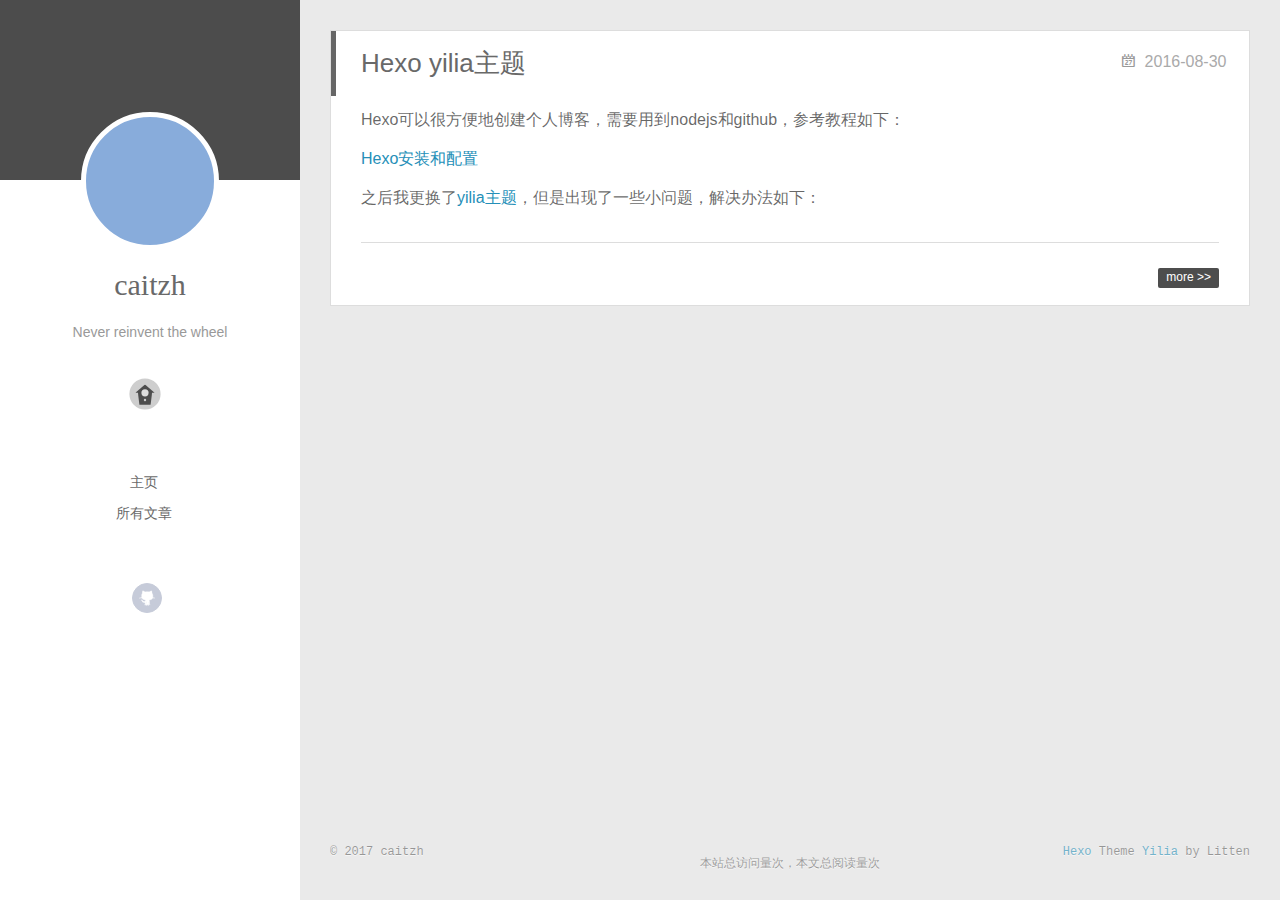
<file: index.html>
<!DOCTYPE html>
<html>
<head>
  <meta charset="utf-8">
  
  <meta http-equiv="X-UA-Compatible" content="IE=edge" >
  <title>caitzh</title>
  <meta name="viewport" content="width=device-width, initial-scale=1, maximum-scale=1">
  <meta property="og:type" content="website">
<meta property="og:title" content="caitzh">
<meta property="og:url" content="http://www.caitzh.cn/index.html">
<meta property="og:site_name" content="caitzh">
<meta name="twitter:card" content="summary">
<meta name="twitter:title" content="caitzh">
  
    <link rel="alternative" href="/atom.xml" title="caitzh" type="application/atom+xml">
  
  
    
      <link rel="icon" href="/img/favicon.png">
    
  
  <link rel="stylesheet" href="/css/style.css">
</head>

<body>
  <div id="container">
    <div class="left-col">
    <div class="overlay"></div>
<div class="intrude-less">
	<header id="header" class="inner">
		<a href="/" class="profilepic">
			
			<img lazy-src="/img/head.png" class="js-avatar">
				
					<img lazy-src="/img/head.png" class="js-avatar">
				
			
		</a>

		<hgroup>
		  <h1 class="header-author"><a href="/">caitzh</a></h1>
		</hgroup>

		
		<p class="header-subtitle">Never reinvent the wheel</p>
		

		
			<div class="switch-btn">
				<div class="icon">
					<div class="icon-ctn">
						<div class="icon-wrap icon-house" data-idx="0">
							<div class="birdhouse"></div>
							<div class="birdhouse_holes"></div>
						</div>
						<div class="icon-wrap icon-ribbon hide" data-idx="1">
							<div class="ribbon"></div>
						</div>
						
						<div class="icon-wrap icon-link hide" data-idx="2">
							<div class="loopback_l"></div>
							<div class="loopback_r"></div>
						</div>
						
						
						<div class="icon-wrap icon-me hide" data-idx="3">
							<div class="user"></div>
							<div class="shoulder"></div>
						</div>
						
					</div>
					
				</div>
				<div class="tips-box hide">
					<div class="tips-arrow"></div>
					<ul class="tips-inner">
						<li>菜单</li>
						<li>标签</li>
						
						<li>友情链接</li>
						
						
						<li>关于我</li>
						
					</ul>
				</div>
			</div>
		

		<div class="switch-area">
			<div class="switch-wrap">
				<section class="switch-part switch-part1">
					<nav class="header-menu">
						<ul>
						
							<li><a href="/">主页</a></li>
				        
							<li><a href="/archives/">所有文章</a></li>
				        
						</ul>
					</nav>
					<nav class="header-nav">
						<div class="social">
							
								<a class="github" target="_blank" href="https://github.com/caitzh" title="github">github</a>
					        
						</div>
					</nav>
				</section>
				
				
				<section class="switch-part switch-part2">
					<div class="widget tagcloud" id="js-tagcloud">
						
					</div>
				</section>
				
				
				
				<section class="switch-part switch-part3">
					<div id="js-friends">
					
			          <a target="_blank" class="main-nav-link switch-friends-link" href="http://www.w3school.com.cn/">w3school_教程</a>
			        
			          <a target="_blank" class="main-nav-link switch-friends-link" href="http://study.163.com/">网易云课堂</a>
			        
			          <a target="_blank" class="main-nav-link switch-friends-link" href="http://www.liaoxuefeng.com/wiki/0013739516305929606dd18361248578c67b8067c8c017b000/">廖雪峰Git教程</a>
			        
			          <a target="_blank" class="main-nav-link switch-friends-link" href="http://msdn.itellyou.cn/">itellyou资源</a>
			        
			        </div>
				</section>
				

				
				
				<section class="switch-part switch-part4">
				
					<div id="js-aboutme">这个人很懒，什么都没有留下</div>
				</section>
				
			</div>
		</div>
	</header>				
</div>

    </div>
    <div class="mid-col">
      <nav id="mobile-nav">
  	<div class="overlay">
  		<div class="slider-trigger"></div>
  		<h1 class="header-author js-mobile-header hide">caitzh</h1>
  	</div>
	<div class="intrude-less">
		<header id="header" class="inner">
			<div class="profilepic">
				
					<img lazy-src="/img/head.png" class="js-avatar">
				
			</div>
			<hgroup>
			  <h1 class="header-author">caitzh</h1>
			</hgroup>
			
			<p class="header-subtitle">Never reinvent the wheel</p>
			
			<nav class="header-menu">
				<ul>
				
					<li><a href="/">主页</a></li>
		        
					<li><a href="/archives/">所有文章</a></li>
		        
		        <div class="clearfix"></div>
				</ul>
			</nav>
			<nav class="header-nav">
				<div class="social">
					
						<a class="github" target="_blank" href="https://github.com/caitzh" title="github">github</a>
			        
				</div>
			</nav>
		</header>				
	</div>
</nav>

      <div class="body-wrap">
  
    <article id="post-hexo_yilia主题" class="article article-type-post" itemscope itemprop="blogPost">
  
    <div class="article-meta">
      <a href="/2016/08/30/hexo_yilia主题/" class="article-date">
  	<time datetime="2016-08-30T15:22:45.664Z" itemprop="datePublished">2016-08-30</time>
</a>
    </div>
  
  <div class="article-inner">
    
      <input type="hidden" class="isFancy" />
    
    
      <header class="article-header">
        
  
    <h1 itemprop="name">
      <a class="article-title" href="/2016/08/30/hexo_yilia主题/">Hexo yilia主题</a>
    </h1>
  

      </header>
      
    
    <div class="article-entry" itemprop="articleBody">
      
        <p>Hexo可以很方便地创建个人博客，需要用到nodejs和github，参考教程如下：</p>
<p><a href="http://www.jianshu.com/p/b7886271e21a">Hexo安装和配置</a></p>
<p>之后我更换了<a href="https://github.com/litten/hexo-theme-yilia">yilia主题</a>，但是出现了一些小问题，解决办法如下：<br>
      
    </div>
    
    <div class="article-info article-info-index">
      
      
      

      
        <p class="article-more-link">
          <a  href="/2016/08/30/hexo_yilia主题/#more">more >></a>
        </p>
      
      <div class="clearfix"></div>
    </div>
    
  </div>
  
</article>









  
  
</div>
      <footer id="footer">
  <div class="outer">
    <div id="footer-info">
    	<div class="footer-left">
    		&copy; 2017 caitzh
    	</div>
      	<div class="footer-right">
      		<a href="http://hexo.io/" target="_blank">Hexo</a>  Theme <a href="https://github.com/litten/hexo-theme-yilia" target="_blank">Yilia</a> by Litten
      	</div>
    </div>
  </div>
  </br>本站总访问量<span id="busuanzi_value_site_uv"></span>次，本文总阅读量<span id="busuanzi_value_page_pv"></span>次
</footer>
    </div>
    
  <link rel="stylesheet" href="/fancybox/jquery.fancybox.css">


<script>
	var yiliaConfig = {
		fancybox: true,
		mathjax: true,
		animate: true,
		isHome: true,
		isPost: false,
		isArchive: false,
		isTag: false,
		isCategory: false,
		open_in_new: false,
		root:  '/'
	}
</script>
<script>
 	(function(){
 		document.write('<scr'+'ipt type="text/javascript" src="'+document.location.protocol+'//7.url.cn/edu/jslib/comb/require-2.1.6,jquery-1.9.1.min.js">'+'</sc'+'ript>');
 	})();
</script>
<script src="/js/main.js"></script>






<script type="text/x-mathjax-config">
MathJax.Hub.Config({
    tex2jax: {
        inlineMath: [ ['$','$'], ["\\(","\\)"]  ],
        processEscapes: true,
        skipTags: ['script', 'noscript', 'style', 'textarea', 'pre', 'code']
    }
});

MathJax.Hub.Queue(function() {
    var all = MathJax.Hub.getAllJax(), i;
    for(i=0; i < all.length; i += 1) {
        all[i].SourceElement().parentNode.className += ' has-jax';                 
    }       
});
</script>

<script>
	(function(){
	 	document.write('<scr'+'ipt type="text/javascript" src="'+document.location.protocol+'//cdn.mathjax.org/mathjax/latest/MathJax.js?config=TeX-AMS-MML_HTMLorMML">'+'</sc'+'ript>');
	})();
</script>




<script async src="https://dn-lbstatics.qbox.me/busuanzi/2.3/busuanzi.pure.mini.js"></script>



  </div>
</body>
</html>
</file>
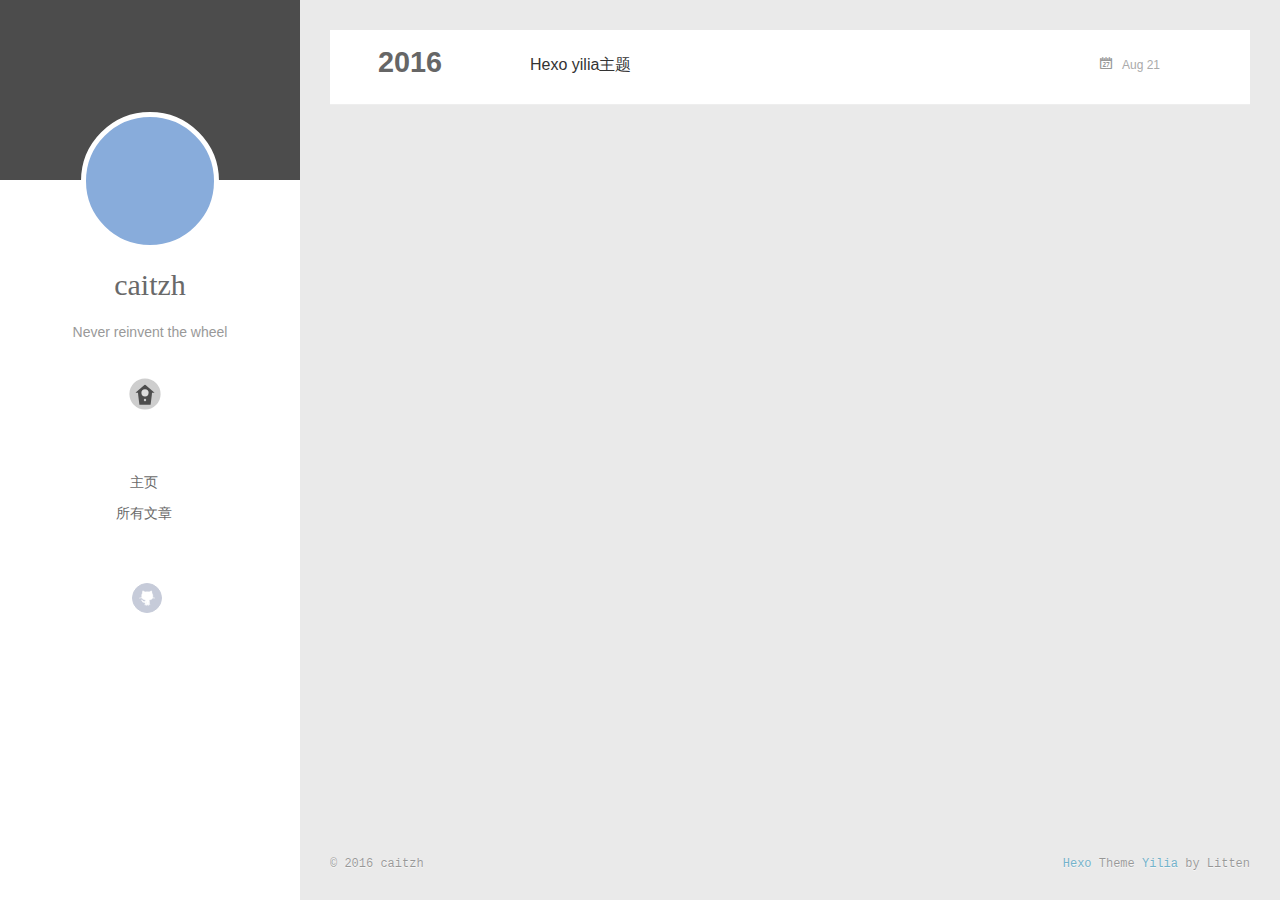
<file: archives/index.html>
<!DOCTYPE html>
<html>
<head>
  <meta charset="utf-8">
  
  <meta http-equiv="X-UA-Compatible" content="IE=edge" >
  <title>Archives | caitzh</title>
  <meta name="viewport" content="width=device-width, initial-scale=1, maximum-scale=1">
  <meta property="og:type" content="website">
<meta property="og:title" content="caitzh">
<meta property="og:url" content="http://www.caitzh.cn/archives/index.html">
<meta property="og:site_name" content="caitzh">
<meta name="twitter:card" content="summary">
<meta name="twitter:title" content="caitzh">
  
    <link rel="alternative" href="/atom.xml" title="caitzh" type="application/atom+xml">
  
  
    
      <link rel="icon" href="/img/favicon.png">
    
  
  <link rel="stylesheet" href="/css/style.css">
</head>

<body>
  <div id="container">
    <div class="left-col">
    <div class="overlay"></div>
<div class="intrude-less">
	<header id="header" class="inner">
		<a href="/" class="profilepic">
			
			<img lazy-src="/img/head.png" class="js-avatar">
				
					<img lazy-src="/img/head.png" class="js-avatar">
				
			
		</a>

		<hgroup>
		  <h1 class="header-author"><a href="/">caitzh</a></h1>
		</hgroup>

		
		<p class="header-subtitle">Never reinvent the wheel</p>
		

		
			<div class="switch-btn">
				<div class="icon">
					<div class="icon-ctn">
						<div class="icon-wrap icon-house" data-idx="0">
							<div class="birdhouse"></div>
							<div class="birdhouse_holes"></div>
						</div>
						<div class="icon-wrap icon-ribbon hide" data-idx="1">
							<div class="ribbon"></div>
						</div>
						
						<div class="icon-wrap icon-link hide" data-idx="2">
							<div class="loopback_l"></div>
							<div class="loopback_r"></div>
						</div>
						
						
						<div class="icon-wrap icon-me hide" data-idx="3">
							<div class="user"></div>
							<div class="shoulder"></div>
						</div>
						
					</div>
					
				</div>
				<div class="tips-box hide">
					<div class="tips-arrow"></div>
					<ul class="tips-inner">
						<li>菜单</li>
						<li>标签</li>
						
						<li>友情链接</li>
						
						
						<li>关于我</li>
						
					</ul>
				</div>
			</div>
		

		<div class="switch-area">
			<div class="switch-wrap">
				<section class="switch-part switch-part1">
					<nav class="header-menu">
						<ul>
						
							<li><a href="/">主页</a></li>
				        
							<li><a href="/archives/">所有文章</a></li>
				        
						</ul>
					</nav>
					<nav class="header-nav">
						<div class="social">
							
								<a class="github" target="_blank" href="https://github.com/caitzh" title="github">github</a>
					        
						</div>
					</nav>
				</section>
				
				
				<section class="switch-part switch-part2">
					<div class="widget tagcloud" id="js-tagcloud">
						
					</div>
				</section>
				
				
				
				<section class="switch-part switch-part3">
					<div id="js-friends">
					
			          <a target="_blank" class="main-nav-link switch-friends-link" href="http://www.w3school.com.cn/">w3school_教程</a>
			        
			          <a target="_blank" class="main-nav-link switch-friends-link" href="http://study.163.com/">网易云课堂</a>
			        
			          <a target="_blank" class="main-nav-link switch-friends-link" href="http://www.liaoxuefeng.com/wiki/0013739516305929606dd18361248578c67b8067c8c017b000/">廖雪峰Git教程</a>
			        
			          <a target="_blank" class="main-nav-link switch-friends-link" href="http://msdn.itellyou.cn/">itellyou资源</a>
			        
			        </div>
				</section>
				

				
				
				<section class="switch-part switch-part4">
				
					<div id="js-aboutme">这个人很懒，什么都没有留下</div>
				</section>
				
			</div>
		</div>
	</header>				
</div>

    </div>
    <div class="mid-col">
      <nav id="mobile-nav">
  	<div class="overlay">
  		<div class="slider-trigger"></div>
  		<h1 class="header-author js-mobile-header hide">caitzh</h1>
  	</div>
	<div class="intrude-less">
		<header id="header" class="inner">
			<div class="profilepic">
				
					<img lazy-src="/img/head.png" class="js-avatar">
				
			</div>
			<hgroup>
			  <h1 class="header-author">caitzh</h1>
			</hgroup>
			
			<p class="header-subtitle">Never reinvent the wheel</p>
			
			<nav class="header-menu">
				<ul>
				
					<li><a href="/">主页</a></li>
		        
					<li><a href="/archives/">所有文章</a></li>
		        
		        <div class="clearfix"></div>
				</ul>
			</nav>
			<nav class="header-nav">
				<div class="social">
					
						<a class="github" target="_blank" href="https://github.com/caitzh" title="github">github</a>
			        
				</div>
			</nav>
		</header>				
	</div>
</nav>

      <div class="body-wrap">
  
  
    
    
      
      
      <section class="archives-wrap">
        <div class="archive-year-wrap">
          <a href="/archives/2016" class="archive-year">2016</a>
        </div>
        <div class="archives">
    
    <article class="archive-article archive-type-post">
  <div class="archive-article-inner">
    <header class="archive-article-header">
      	<div class="article-meta">
	      	<a href="/2016/08/21/hexo_yilia主题/" class="archive-article-date">
  	<time datetime="2016-08-21T05:54:49.628Z" itemprop="datePublished">Aug 21</time>
</a>
        </div>
    	 
  
    <h1 itemprop="name">
      <a class="archive-article-title" href="/2016/08/21/hexo_yilia主题/">Hexo yilia主题</a>
    </h1>
  

        <div class="article-info info-on-right">
          
          

        </div>
        <div class="clearfix"></div>
    </header>
  </div>
</article>
  
  
    </div></section>
  

    

</div>
      <footer id="footer">
  <div class="outer">
    <div id="footer-info">
    	<div class="footer-left">
    		&copy; 2016 caitzh
    	</div>
      	<div class="footer-right">
      		<a href="http://hexo.io/" target="_blank">Hexo</a>  Theme <a href="https://github.com/litten/hexo-theme-yilia" target="_blank">Yilia</a> by Litten
      	</div>
    </div>
  </div>
</footer>
    </div>
    
  <link rel="stylesheet" href="/fancybox/jquery.fancybox.css">


<script>
	var yiliaConfig = {
		fancybox: true,
		mathjax: true,
		animate: true,
		isHome: false,
		isPost: false,
		isArchive: true,
		isTag: false,
		isCategory: false,
		open_in_new: false,
		root:  '/'
	}
</script>
<script>
 	(function(){
 		document.write('<scr'+'ipt type="text/javascript" src="'+document.location.protocol+'//7.url.cn/edu/jslib/comb/require-2.1.6,jquery-1.9.1.min.js">'+'</sc'+'ript>');
 	})();
</script>
<script src="/js/main.js"></script>






<script type="text/x-mathjax-config">
MathJax.Hub.Config({
    tex2jax: {
        inlineMath: [ ['$','$'], ["\\(","\\)"]  ],
        processEscapes: true,
        skipTags: ['script', 'noscript', 'style', 'textarea', 'pre', 'code']
    }
});

MathJax.Hub.Queue(function() {
    var all = MathJax.Hub.getAllJax(), i;
    for(i=0; i < all.length; i += 1) {
        all[i].SourceElement().parentNode.className += ' has-jax';                 
    }       
});
</script>

<script>
	(function(){
	 	document.write('<scr'+'ipt type="text/javascript" src="'+document.location.protocol+'//cdn.mathjax.org/mathjax/latest/MathJax.js?config=TeX-AMS-MML_HTMLorMML">'+'</sc'+'ript>');
	})();
</script>


  </div>
</body>
</html>
</file>
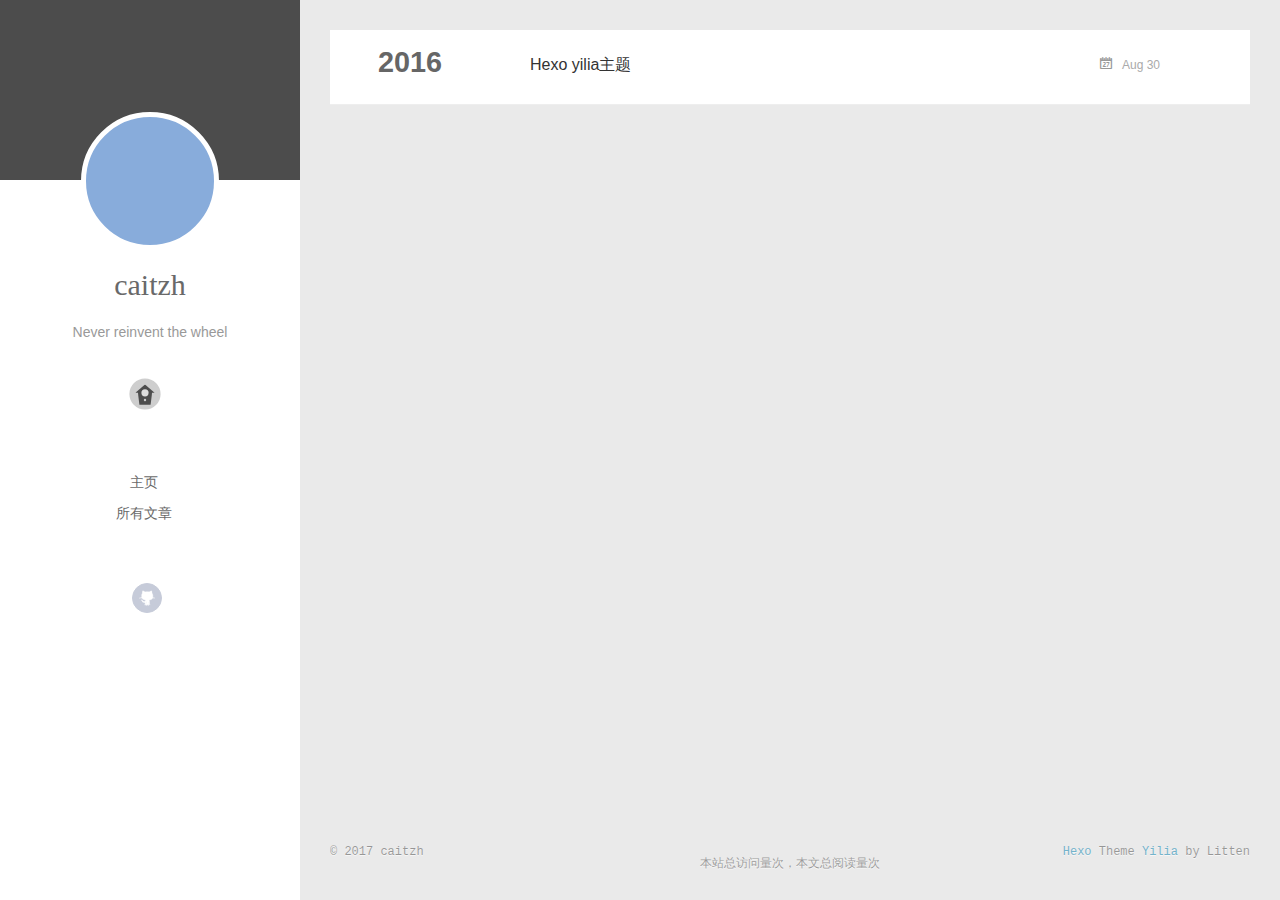
<file: archives/2016/index.html>
<!DOCTYPE html>
<html>
<head>
  <meta charset="utf-8">
  
  <meta http-equiv="X-UA-Compatible" content="IE=edge" >
  <title>Archives: 2016 | caitzh</title>
  <meta name="viewport" content="width=device-width, initial-scale=1, maximum-scale=1">
  <meta property="og:type" content="website">
<meta property="og:title" content="caitzh">
<meta property="og:url" content="http://www.caitzh.cn/archives/2016/index.html">
<meta property="og:site_name" content="caitzh">
<meta name="twitter:card" content="summary">
<meta name="twitter:title" content="caitzh">
  
    <link rel="alternative" href="/atom.xml" title="caitzh" type="application/atom+xml">
  
  
    
      <link rel="icon" href="/img/favicon.png">
    
  
  <link rel="stylesheet" href="/css/style.css">
</head>

<body>
  <div id="container">
    <div class="left-col">
    <div class="overlay"></div>
<div class="intrude-less">
	<header id="header" class="inner">
		<a href="/" class="profilepic">
			
			<img lazy-src="/img/head.png" class="js-avatar">
				
					<img lazy-src="/img/head.png" class="js-avatar">
				
			
		</a>

		<hgroup>
		  <h1 class="header-author"><a href="/">caitzh</a></h1>
		</hgroup>

		
		<p class="header-subtitle">Never reinvent the wheel</p>
		

		
			<div class="switch-btn">
				<div class="icon">
					<div class="icon-ctn">
						<div class="icon-wrap icon-house" data-idx="0">
							<div class="birdhouse"></div>
							<div class="birdhouse_holes"></div>
						</div>
						<div class="icon-wrap icon-ribbon hide" data-idx="1">
							<div class="ribbon"></div>
						</div>
						
						<div class="icon-wrap icon-link hide" data-idx="2">
							<div class="loopback_l"></div>
							<div class="loopback_r"></div>
						</div>
						
						
						<div class="icon-wrap icon-me hide" data-idx="3">
							<div class="user"></div>
							<div class="shoulder"></div>
						</div>
						
					</div>
					
				</div>
				<div class="tips-box hide">
					<div class="tips-arrow"></div>
					<ul class="tips-inner">
						<li>菜单</li>
						<li>标签</li>
						
						<li>友情链接</li>
						
						
						<li>关于我</li>
						
					</ul>
				</div>
			</div>
		

		<div class="switch-area">
			<div class="switch-wrap">
				<section class="switch-part switch-part1">
					<nav class="header-menu">
						<ul>
						
							<li><a href="/">主页</a></li>
				        
							<li><a href="/archives/">所有文章</a></li>
				        
						</ul>
					</nav>
					<nav class="header-nav">
						<div class="social">
							
								<a class="github" target="_blank" href="https://github.com/caitzh" title="github">github</a>
					        
						</div>
					</nav>
				</section>
				
				
				<section class="switch-part switch-part2">
					<div class="widget tagcloud" id="js-tagcloud">
						
					</div>
				</section>
				
				
				
				<section class="switch-part switch-part3">
					<div id="js-friends">
					
			          <a target="_blank" class="main-nav-link switch-friends-link" href="http://www.w3school.com.cn/">w3school_教程</a>
			        
			          <a target="_blank" class="main-nav-link switch-friends-link" href="http://study.163.com/">网易云课堂</a>
			        
			          <a target="_blank" class="main-nav-link switch-friends-link" href="http://www.liaoxuefeng.com/wiki/0013739516305929606dd18361248578c67b8067c8c017b000/">廖雪峰Git教程</a>
			        
			          <a target="_blank" class="main-nav-link switch-friends-link" href="http://msdn.itellyou.cn/">itellyou资源</a>
			        
			        </div>
				</section>
				

				
				
				<section class="switch-part switch-part4">
				
					<div id="js-aboutme">这个人很懒，什么都没有留下</div>
				</section>
				
			</div>
		</div>
	</header>				
</div>

    </div>
    <div class="mid-col">
      <nav id="mobile-nav">
  	<div class="overlay">
  		<div class="slider-trigger"></div>
  		<h1 class="header-author js-mobile-header hide">caitzh</h1>
  	</div>
	<div class="intrude-less">
		<header id="header" class="inner">
			<div class="profilepic">
				
					<img lazy-src="/img/head.png" class="js-avatar">
				
			</div>
			<hgroup>
			  <h1 class="header-author">caitzh</h1>
			</hgroup>
			
			<p class="header-subtitle">Never reinvent the wheel</p>
			
			<nav class="header-menu">
				<ul>
				
					<li><a href="/">主页</a></li>
		        
					<li><a href="/archives/">所有文章</a></li>
		        
		        <div class="clearfix"></div>
				</ul>
			</nav>
			<nav class="header-nav">
				<div class="social">
					
						<a class="github" target="_blank" href="https://github.com/caitzh" title="github">github</a>
			        
				</div>
			</nav>
		</header>				
	</div>
</nav>

      <div class="body-wrap">
  
  
    
    
      
      
      <section class="archives-wrap">
        <div class="archive-year-wrap">
          <a href="/archives/2016" class="archive-year">2016</a>
        </div>
        <div class="archives">
    
    <article class="archive-article archive-type-post">
  <div class="archive-article-inner">
    <header class="archive-article-header">
      	<div class="article-meta">
	      	<a href="/2016/08/30/hexo_yilia主题/" class="archive-article-date">
  	<time datetime="2016-08-30T15:22:45.664Z" itemprop="datePublished">Aug 30</time>
</a>
        </div>
    	 
  
    <h1 itemprop="name">
      <a class="archive-article-title" href="/2016/08/30/hexo_yilia主题/">Hexo yilia主题</a>
    </h1>
  

        <div class="article-info info-on-right">
          
          

        </div>
        <div class="clearfix"></div>
    </header>
  </div>
</article>
  
  
    </div></section>
  

    

</div>
      <footer id="footer">
  <div class="outer">
    <div id="footer-info">
    	<div class="footer-left">
    		&copy; 2017 caitzh
    	</div>
      	<div class="footer-right">
      		<a href="http://hexo.io/" target="_blank">Hexo</a>  Theme <a href="https://github.com/litten/hexo-theme-yilia" target="_blank">Yilia</a> by Litten
      	</div>
    </div>
  </div>
  </br>本站总访问量<span id="busuanzi_value_site_uv"></span>次，本文总阅读量<span id="busuanzi_value_page_pv"></span>次
</footer>
    </div>
    
  <link rel="stylesheet" href="/fancybox/jquery.fancybox.css">


<script>
	var yiliaConfig = {
		fancybox: true,
		mathjax: true,
		animate: true,
		isHome: false,
		isPost: false,
		isArchive: true,
		isTag: false,
		isCategory: false,
		open_in_new: false,
		root:  '/'
	}
</script>
<script>
 	(function(){
 		document.write('<scr'+'ipt type="text/javascript" src="'+document.location.protocol+'//7.url.cn/edu/jslib/comb/require-2.1.6,jquery-1.9.1.min.js">'+'</sc'+'ript>');
 	})();
</script>
<script src="/js/main.js"></script>






<script type="text/x-mathjax-config">
MathJax.Hub.Config({
    tex2jax: {
        inlineMath: [ ['$','$'], ["\\(","\\)"]  ],
        processEscapes: true,
        skipTags: ['script', 'noscript', 'style', 'textarea', 'pre', 'code']
    }
});

MathJax.Hub.Queue(function() {
    var all = MathJax.Hub.getAllJax(), i;
    for(i=0; i < all.length; i += 1) {
        all[i].SourceElement().parentNode.className += ' has-jax';                 
    }       
});
</script>

<script>
	(function(){
	 	document.write('<scr'+'ipt type="text/javascript" src="'+document.location.protocol+'//cdn.mathjax.org/mathjax/latest/MathJax.js?config=TeX-AMS-MML_HTMLorMML">'+'</sc'+'ript>');
	})();
</script>




<script async src="https://dn-lbstatics.qbox.me/busuanzi/2.3/busuanzi.pure.mini.js"></script>



  </div>
</body>
</html>
</file>
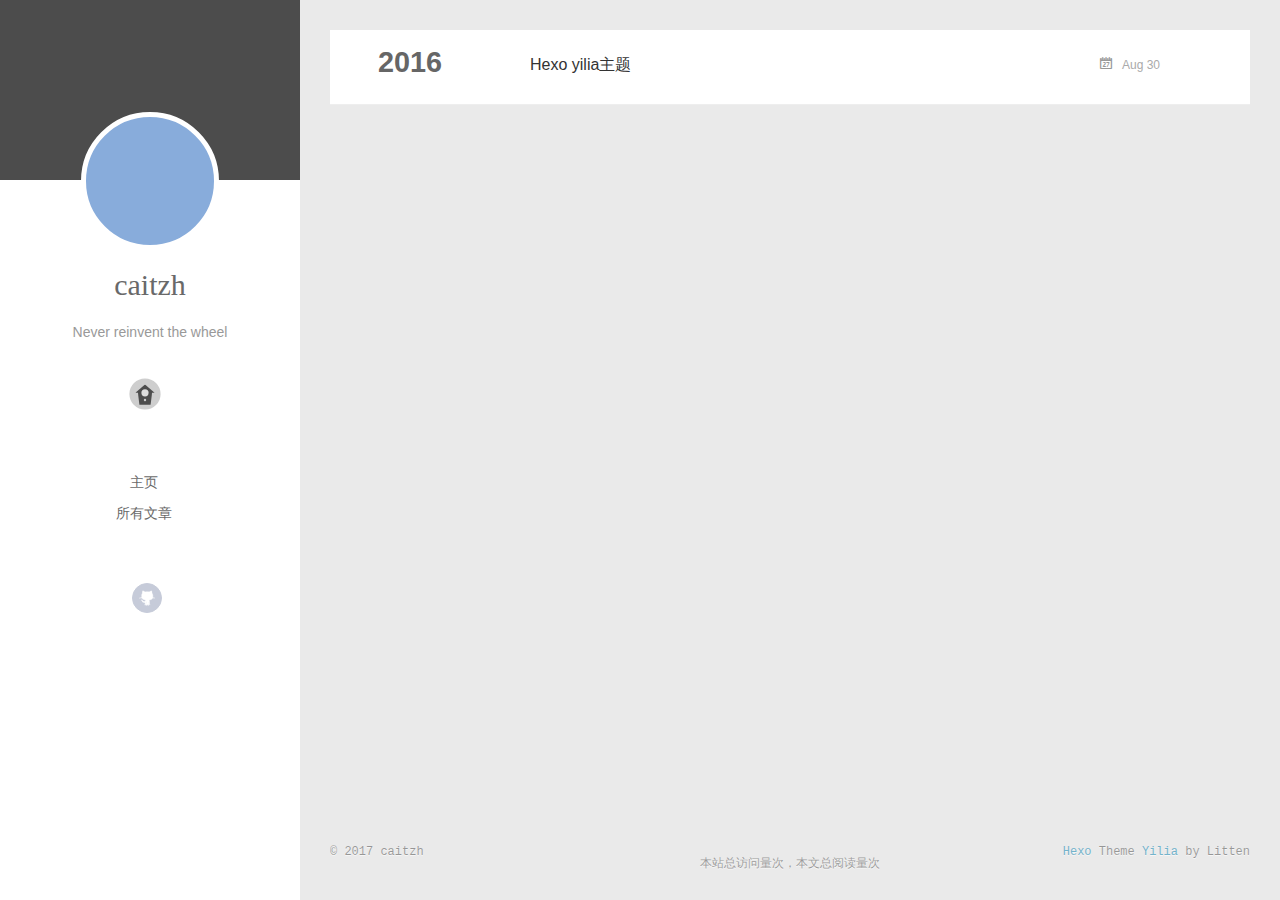
<file: archives/2016/08/index.html>
<!DOCTYPE html>
<html>
<head>
  <meta charset="utf-8">
  
  <meta http-equiv="X-UA-Compatible" content="IE=edge" >
  <title>Archives: 2016/8 | caitzh</title>
  <meta name="viewport" content="width=device-width, initial-scale=1, maximum-scale=1">
  <meta property="og:type" content="website">
<meta property="og:title" content="caitzh">
<meta property="og:url" content="http://www.caitzh.cn/archives/2016/08/index.html">
<meta property="og:site_name" content="caitzh">
<meta name="twitter:card" content="summary">
<meta name="twitter:title" content="caitzh">
  
    <link rel="alternative" href="/atom.xml" title="caitzh" type="application/atom+xml">
  
  
    
      <link rel="icon" href="/img/favicon.png">
    
  
  <link rel="stylesheet" href="/css/style.css">
</head>

<body>
  <div id="container">
    <div class="left-col">
    <div class="overlay"></div>
<div class="intrude-less">
	<header id="header" class="inner">
		<a href="/" class="profilepic">
			
			<img lazy-src="/img/head.png" class="js-avatar">
				
					<img lazy-src="/img/head.png" class="js-avatar">
				
			
		</a>

		<hgroup>
		  <h1 class="header-author"><a href="/">caitzh</a></h1>
		</hgroup>

		
		<p class="header-subtitle">Never reinvent the wheel</p>
		

		
			<div class="switch-btn">
				<div class="icon">
					<div class="icon-ctn">
						<div class="icon-wrap icon-house" data-idx="0">
							<div class="birdhouse"></div>
							<div class="birdhouse_holes"></div>
						</div>
						<div class="icon-wrap icon-ribbon hide" data-idx="1">
							<div class="ribbon"></div>
						</div>
						
						<div class="icon-wrap icon-link hide" data-idx="2">
							<div class="loopback_l"></div>
							<div class="loopback_r"></div>
						</div>
						
						
						<div class="icon-wrap icon-me hide" data-idx="3">
							<div class="user"></div>
							<div class="shoulder"></div>
						</div>
						
					</div>
					
				</div>
				<div class="tips-box hide">
					<div class="tips-arrow"></div>
					<ul class="tips-inner">
						<li>菜单</li>
						<li>标签</li>
						
						<li>友情链接</li>
						
						
						<li>关于我</li>
						
					</ul>
				</div>
			</div>
		

		<div class="switch-area">
			<div class="switch-wrap">
				<section class="switch-part switch-part1">
					<nav class="header-menu">
						<ul>
						
							<li><a href="/">主页</a></li>
				        
							<li><a href="/archives/">所有文章</a></li>
				        
						</ul>
					</nav>
					<nav class="header-nav">
						<div class="social">
							
								<a class="github" target="_blank" href="https://github.com/caitzh" title="github">github</a>
					        
						</div>
					</nav>
				</section>
				
				
				<section class="switch-part switch-part2">
					<div class="widget tagcloud" id="js-tagcloud">
						
					</div>
				</section>
				
				
				
				<section class="switch-part switch-part3">
					<div id="js-friends">
					
			          <a target="_blank" class="main-nav-link switch-friends-link" href="http://www.w3school.com.cn/">w3school_教程</a>
			        
			          <a target="_blank" class="main-nav-link switch-friends-link" href="http://study.163.com/">网易云课堂</a>
			        
			          <a target="_blank" class="main-nav-link switch-friends-link" href="http://www.liaoxuefeng.com/wiki/0013739516305929606dd18361248578c67b8067c8c017b000/">廖雪峰Git教程</a>
			        
			          <a target="_blank" class="main-nav-link switch-friends-link" href="http://msdn.itellyou.cn/">itellyou资源</a>
			        
			        </div>
				</section>
				

				
				
				<section class="switch-part switch-part4">
				
					<div id="js-aboutme">这个人很懒，什么都没有留下</div>
				</section>
				
			</div>
		</div>
	</header>				
</div>

    </div>
    <div class="mid-col">
      <nav id="mobile-nav">
  	<div class="overlay">
  		<div class="slider-trigger"></div>
  		<h1 class="header-author js-mobile-header hide">caitzh</h1>
  	</div>
	<div class="intrude-less">
		<header id="header" class="inner">
			<div class="profilepic">
				
					<img lazy-src="/img/head.png" class="js-avatar">
				
			</div>
			<hgroup>
			  <h1 class="header-author">caitzh</h1>
			</hgroup>
			
			<p class="header-subtitle">Never reinvent the wheel</p>
			
			<nav class="header-menu">
				<ul>
				
					<li><a href="/">主页</a></li>
		        
					<li><a href="/archives/">所有文章</a></li>
		        
		        <div class="clearfix"></div>
				</ul>
			</nav>
			<nav class="header-nav">
				<div class="social">
					
						<a class="github" target="_blank" href="https://github.com/caitzh" title="github">github</a>
			        
				</div>
			</nav>
		</header>				
	</div>
</nav>

      <div class="body-wrap">
  
  
    
    
      
      
      <section class="archives-wrap">
        <div class="archive-year-wrap">
          <a href="/archives/2016" class="archive-year">2016</a>
        </div>
        <div class="archives">
    
    <article class="archive-article archive-type-post">
  <div class="archive-article-inner">
    <header class="archive-article-header">
      	<div class="article-meta">
	      	<a href="/2016/08/30/hexo_yilia主题/" class="archive-article-date">
  	<time datetime="2016-08-30T15:22:45.664Z" itemprop="datePublished">Aug 30</time>
</a>
        </div>
    	 
  
    <h1 itemprop="name">
      <a class="archive-article-title" href="/2016/08/30/hexo_yilia主题/">Hexo yilia主题</a>
    </h1>
  

        <div class="article-info info-on-right">
          
          

        </div>
        <div class="clearfix"></div>
    </header>
  </div>
</article>
  
  
    </div></section>
  

    

</div>
      <footer id="footer">
  <div class="outer">
    <div id="footer-info">
    	<div class="footer-left">
    		&copy; 2017 caitzh
    	</div>
      	<div class="footer-right">
      		<a href="http://hexo.io/" target="_blank">Hexo</a>  Theme <a href="https://github.com/litten/hexo-theme-yilia" target="_blank">Yilia</a> by Litten
      	</div>
    </div>
  </div>
  </br>本站总访问量<span id="busuanzi_value_site_uv"></span>次，本文总阅读量<span id="busuanzi_value_page_pv"></span>次
</footer>
    </div>
    
  <link rel="stylesheet" href="/fancybox/jquery.fancybox.css">


<script>
	var yiliaConfig = {
		fancybox: true,
		mathjax: true,
		animate: true,
		isHome: false,
		isPost: false,
		isArchive: true,
		isTag: false,
		isCategory: false,
		open_in_new: false,
		root:  '/'
	}
</script>
<script>
 	(function(){
 		document.write('<scr'+'ipt type="text/javascript" src="'+document.location.protocol+'//7.url.cn/edu/jslib/comb/require-2.1.6,jquery-1.9.1.min.js">'+'</sc'+'ript>');
 	})();
</script>
<script src="/js/main.js"></script>






<script type="text/x-mathjax-config">
MathJax.Hub.Config({
    tex2jax: {
        inlineMath: [ ['$','$'], ["\\(","\\)"]  ],
        processEscapes: true,
        skipTags: ['script', 'noscript', 'style', 'textarea', 'pre', 'code']
    }
});

MathJax.Hub.Queue(function() {
    var all = MathJax.Hub.getAllJax(), i;
    for(i=0; i < all.length; i += 1) {
        all[i].SourceElement().parentNode.className += ' has-jax';                 
    }       
});
</script>

<script>
	(function(){
	 	document.write('<scr'+'ipt type="text/javascript" src="'+document.location.protocol+'//cdn.mathjax.org/mathjax/latest/MathJax.js?config=TeX-AMS-MML_HTMLorMML">'+'</sc'+'ript>');
	})();
</script>




<script async src="https://dn-lbstatics.qbox.me/busuanzi/2.3/busuanzi.pure.mini.js"></script>



  </div>
</body>
</html>
</file>
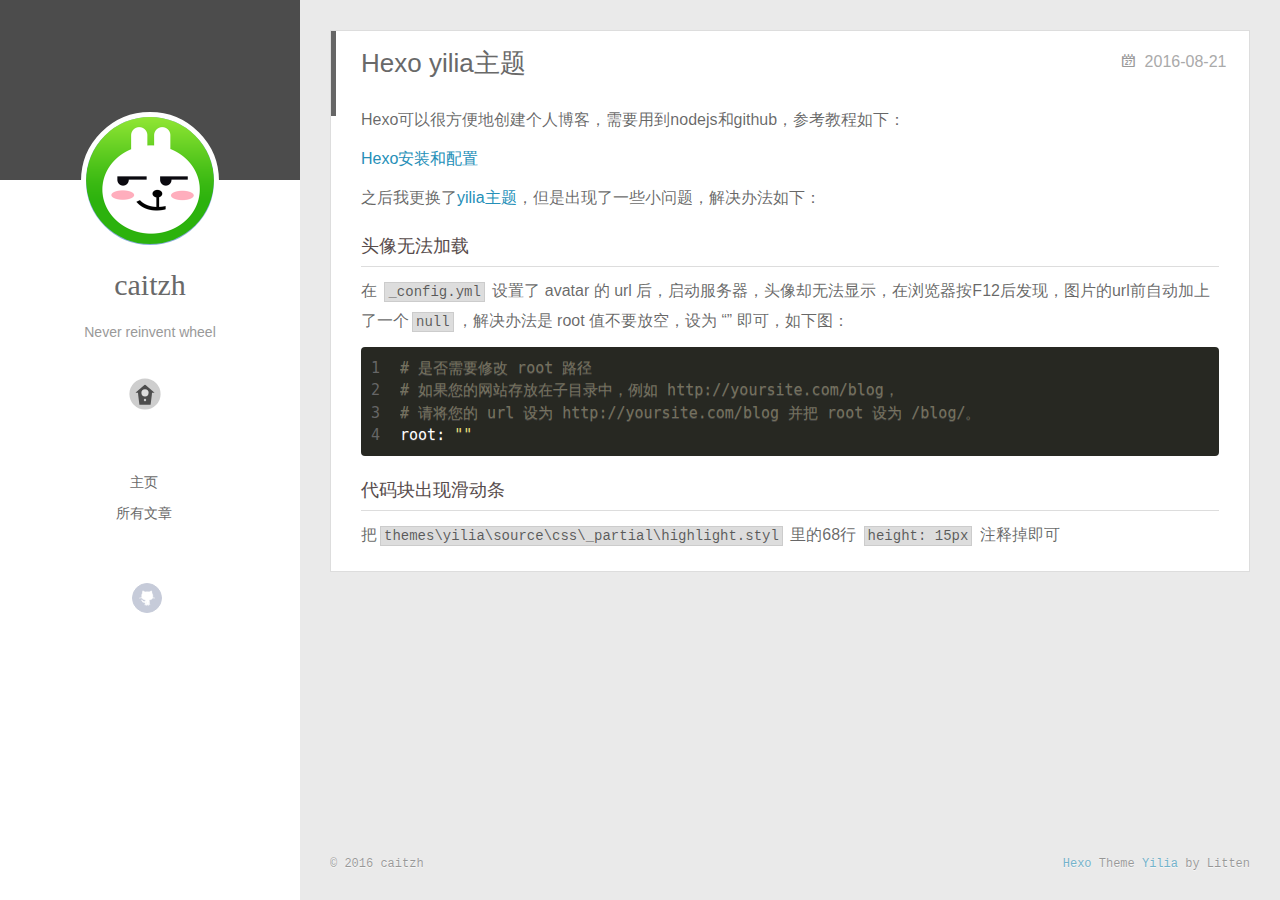
<file: 2016/08/21/hello-world/index.html>
<!DOCTYPE html>
<html>
<head>
  <meta charset="utf-8">
  
  <meta http-equiv="X-UA-Compatible" content="IE=edge" >
  <title>Hexo yilia主题 | caitzh</title>
  <meta name="viewport" content="width=device-width, initial-scale=1, maximum-scale=1">
  <meta name="description" content="Hexo可以很方便地创建个人博客，需要用到nodejs和github，参考教程如下：
Hexo安装和配置
之后我更换了yilia主题，但是出现了一些小问题，解决办法如下：">
<meta property="og:type" content="article">
<meta property="og:title" content="Hexo yilia主题">
<meta property="og:url" content="http://yoursite.com/2016/08/21/hello-world/index.html">
<meta property="og:site_name" content="caitzh">
<meta property="og:description" content="Hexo可以很方便地创建个人博客，需要用到nodejs和github，参考教程如下：
Hexo安装和配置
之后我更换了yilia主题，但是出现了一些小问题，解决办法如下：">
<meta property="og:updated_time" content="2016-08-21T13:05:36.310Z">
<meta name="twitter:card" content="summary">
<meta name="twitter:title" content="Hexo yilia主题">
<meta name="twitter:description" content="Hexo可以很方便地创建个人博客，需要用到nodejs和github，参考教程如下：
Hexo安装和配置
之后我更换了yilia主题，但是出现了一些小问题，解决办法如下：">
  
    <link rel="alternative" href="/atom.xml" title="caitzh" type="application/atom+xml">
  
  
    <link rel="icon" href="/img/favicon.png">
  
  <link rel="stylesheet" href="/css/style.css">
</head>

<body>
  <div id="container">
    <div class="left-col">
    <div class="overlay"></div>
<div class="intrude-less">
	<header id="header" class="inner">
		<a href="/" class="profilepic">
			
			<img src="/img/head.png" class="js-avatar" style="width: 100%;height: 100%;opacity: 1;">
			
		</a>

		<hgroup>
		  <h1 class="header-author"><a href="/">caitzh</a></h1>
		</hgroup>

		
		<p class="header-subtitle">Never reinvent wheel</p>
		

		
			<div class="switch-btn">
				<div class="icon">
					<div class="icon-ctn">
						<div class="icon-wrap icon-house" data-idx="0">
							<div class="birdhouse"></div>
							<div class="birdhouse_holes"></div>
						</div>
						<div class="icon-wrap icon-ribbon hide" data-idx="1">
							<div class="ribbon"></div>
						</div>
						
						<div class="icon-wrap icon-link hide" data-idx="2">
							<div class="loopback_l"></div>
							<div class="loopback_r"></div>
						</div>
						
						
						<div class="icon-wrap icon-me hide" data-idx="3">
							<div class="user"></div>
							<div class="shoulder"></div>
						</div>
						
					</div>
					
				</div>
				<div class="tips-box hide">
					<div class="tips-arrow"></div>
					<ul class="tips-inner">
						<li>Menu</li>
						<li>Tags</li>
						
						<li>Links</li>
						
						
						<li>Über</li>
						
					</ul>
				</div>
			</div>
		

		<div class="switch-area">
			<div class="switch-wrap">
				<section class="switch-part switch-part1">
					<nav class="header-menu">
						<ul>
						
							<li><a href="/">主页</a></li>
				        
							<li><a href="/archives">所有文章</a></li>
				        
						</ul>
					</nav>
					<nav class="header-nav">
						<div class="social">
							
								<a class="github" target="_blank" href="https://github.com/caitzh" title="github">github</a>
					        
						</div>
					</nav>
				</section>
				
				
				<section class="switch-part switch-part2">
					<div class="widget tagcloud" id="js-tagcloud">
						
					</div>
				</section>
				
				
				
				<section class="switch-part switch-part3">
					<div id="js-friends">
					
			          <a target="_blank" class="main-nav-link switch-friends-link" href="http://localhost:4000/">奥巴马的博客</a>
			        
			          <a target="_blank" class="main-nav-link switch-friends-link" href="http://localhost:4000/">卡卡的美丽传说</a>
			        
			          <a target="_blank" class="main-nav-link switch-friends-link" href="http://localhost:4000/">本泽马的博客</a>
			        
			          <a target="_blank" class="main-nav-link switch-friends-link" href="http://localhost:4000/">吉格斯的博客</a>
			        
			          <a target="_blank" class="main-nav-link switch-friends-link" href="http://localhost:4000/">习大大大不同</a>
			        
			          <a target="_blank" class="main-nav-link switch-friends-link" href="http://localhost:4000/">托蒂的博客</a>
			        
			        </div>
				</section>
				

				
				
				<section class="switch-part switch-part4">
				
					<div id="js-aboutme">我是谁，我从哪里来，我到哪里去？我就是我，是颜色不一样的吃货…</div>
				</section>
				
			</div>
		</div>
	</header>				
</div>

    </div>
    <div class="mid-col">
      <nav id="mobile-nav">
  	<div class="overlay">
  		<div class="slider-trigger"></div>
  		<h1 class="header-author js-mobile-header hide">caitzh</h1>
  	</div>
	<div class="intrude-less">
		<header id="header" class="inner">
			<div class="profilepic">
				
					<img src="/img/head.png" class="js-avatar" style="width: 100%;height: 100%;opacity: 1;">
				
			</div>
			<hgroup>
			  <h1 class="header-author">caitzh</h1>
			</hgroup>
			
			<p class="header-subtitle">Never reinvent wheel</p>
			
			<nav class="header-menu">
				<ul>
				
					<li><a href="/">主页</a></li>
		        
					<li><a href="/archives">所有文章</a></li>
		        
		        <div class="clearfix"></div>
				</ul>
			</nav>
			<nav class="header-nav">
				<div class="social">
					
						<a class="github" target="_blank" href="https://github.com/caitzh" title="github">github</a>
			        
				</div>
			</nav>
		</header>				
	</div>
</nav>

      <div class="body-wrap"><article id="post-hello-world" class="article article-type-post" itemscope itemprop="blogPost">
  
    <div class="article-meta">
      <a href="/2016/08/21/hello-world/" class="article-date">
  	<time datetime="2016-08-21T05:54:49.628Z" itemprop="datePublished">2016-08-21</time>
</a>
    </div>
  
  <div class="article-inner">
    
      <input type="hidden" class="isFancy" />
    
    
      <header class="article-header">
        
  
    <h1 class="article-title" itemprop="name">
      Hexo yilia主题
    </h1>
  

      </header>
      
      <div class="article-info article-info-post">
        
        

        <div class="clearfix"></div>
      </div>
      
    
    <div class="article-entry" itemprop="articleBody">
      
        <p>Hexo可以很方便地创建个人博客，需要用到nodejs和github，参考教程如下：</p>
<p><a href="http://www.jianshu.com/p/b7886271e21a" target="_blank" rel="external">Hexo安装和配置</a></p>
<p>之后我更换了<a href="https://github.com/litten/hexo-theme-yilia" target="_blank" rel="external">yilia主题</a>，但是出现了一些小问题，解决办法如下：</p>
<a id="more"></a>
<h3 id="头像无法加载"><a href="#头像无法加载" class="headerlink" title="头像无法加载"></a>头像无法加载</h3><p>在 <code>_config.yml</code> 设置了 avatar 的 url 后，启动服务器，头像却无法显示，在浏览器按F12后发现，图片的url前自动加上了一个<code>null</code>，解决办法是 root 值不要放空，设为 “” 即可，如下图：</p>
<figure class="highlight bash"><table><tr><td class="gutter"><pre><div class="line">1</div><div class="line">2</div><div class="line">3</div><div class="line">4</div></pre></td><td class="code"><pre><div class="line"><span class="comment"># 是否需要修改 root 路径</span></div><div class="line"><span class="comment"># 如果您的网站存放在子目录中，例如 http://yoursite.com/blog，</span></div><div class="line"><span class="comment"># 请将您的 url 设为 http://yoursite.com/blog 并把 root 设为 /blog/。</span></div><div class="line">root: <span class="string">""</span></div></pre></td></tr></table></figure>
<h3 id="代码块出现滑动条"><a href="#代码块出现滑动条" class="headerlink" title="代码块出现滑动条"></a>代码块出现滑动条</h3><p>把<code>themes\yilia\source\css\_partial\highlight.styl</code> 里的68行 <code>height: 15px</code> 注释掉即可</p>

      
    </div>
    
  </div>
  
    
  
</article>








</div>
      <footer id="footer">
  <div class="outer">
    <div id="footer-info">
    	<div class="footer-left">
    		&copy; 2016 caitzh
    	</div>
      	<div class="footer-right">
      		<a href="http://hexo.io/" target="_blank">Hexo</a>  Theme <a href="https://github.com/litten/hexo-theme-yilia" target="_blank">Yilia</a> by Litten
      	</div>
    </div>
  </div>
</footer>
    </div>
    
  <link rel="stylesheet" href="/fancybox/jquery.fancybox.css">


<script>
	var yiliaConfig = {
		fancybox: true,
		mathjax: true,
		animate: false,
		isHome: false,
		isPost: true,
		isArchive: false,
		isTag: false,
		isCategory: false,
		open_in_new: false,
		root: /
	}
</script>
<script>
 	(function(){
 		document.write('<scr'+'ipt type="text/javascript" src="'+document.location.protocol+'//7.url.cn/edu/jslib/comb/require-2.1.6,jquery-1.9.1.min.js">'+'</sc'+'ript>');
 	})();
</script>
<script src="/js/main.js"></script>






<script type="text/x-mathjax-config">
MathJax.Hub.Config({
    tex2jax: {
        inlineMath: [ ['$','$'], ["\\(","\\)"]  ],
        processEscapes: true,
        skipTags: ['script', 'noscript', 'style', 'textarea', 'pre', 'code']
    }
});

MathJax.Hub.Queue(function() {
    var all = MathJax.Hub.getAllJax(), i;
    for(i=0; i < all.length; i += 1) {
        all[i].SourceElement().parentNode.className += ' has-jax';                 
    }       
});
</script>

<script type="text/javascript" src="http://cdn.mathjax.org/mathjax/latest/MathJax.js?config=TeX-AMS-MML_HTMLorMML">
</script>


  </div>
</body>
</html>
</file>
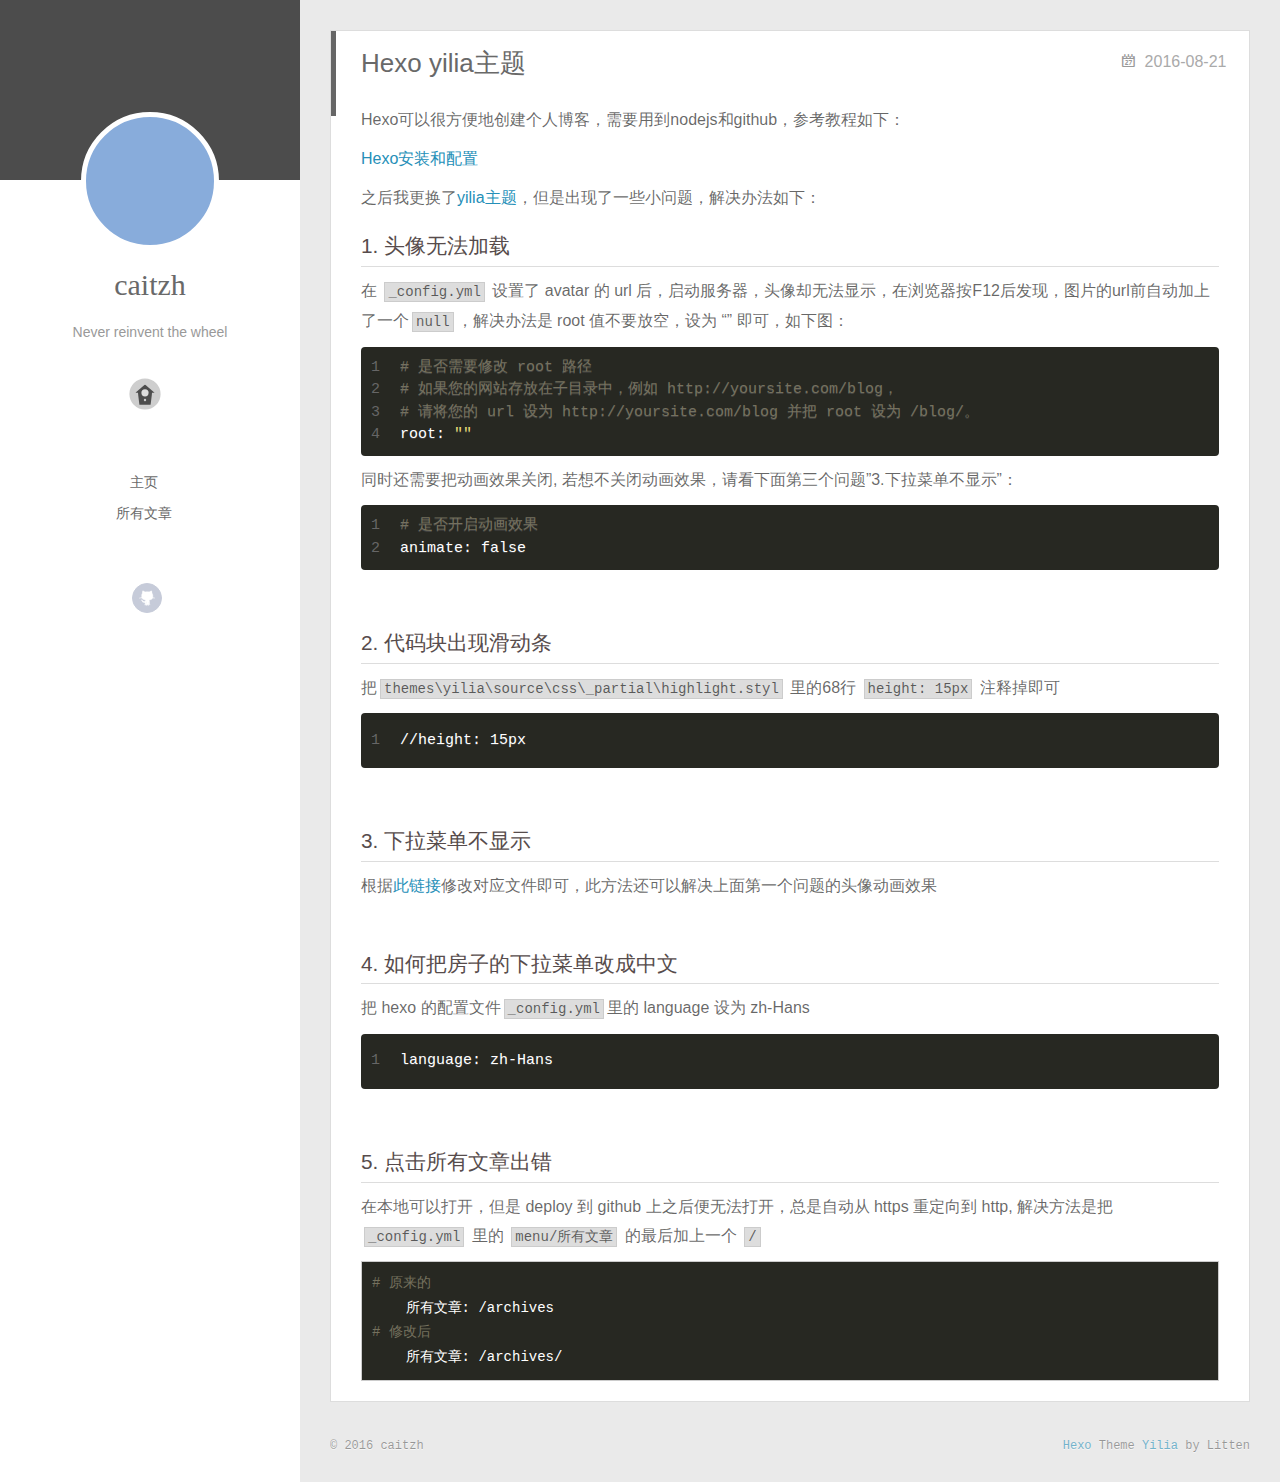
<file: 2016/08/21/hexo_yilia主题/index.html>
<!DOCTYPE html>
<html>
<head>
  <meta charset="utf-8">
  
  <meta http-equiv="X-UA-Compatible" content="IE=edge" >
  <title>Hexo yilia主题 | caitzh</title>
  <meta name="viewport" content="width=device-width, initial-scale=1, maximum-scale=1">
  <meta name="description" content="Hexo可以很方便地创建个人博客，需要用到nodejs和github，参考教程如下：
Hexo安装和配置
之后我更换了yilia主题，但是出现了一些小问题，解决办法如下：">
<meta property="og:type" content="article">
<meta property="og:title" content="Hexo yilia主题">
<meta property="og:url" content="http://www.caitzh.cn/2016/08/21/hexo_yilia主题/index.html">
<meta property="og:site_name" content="caitzh">
<meta property="og:description" content="Hexo可以很方便地创建个人博客，需要用到nodejs和github，参考教程如下：
Hexo安装和配置
之后我更换了yilia主题，但是出现了一些小问题，解决办法如下：">
<meta property="og:updated_time" content="2016-08-30T15:22:45.664Z">
<meta name="twitter:card" content="summary">
<meta name="twitter:title" content="Hexo yilia主题">
<meta name="twitter:description" content="Hexo可以很方便地创建个人博客，需要用到nodejs和github，参考教程如下：
Hexo安装和配置
之后我更换了yilia主题，但是出现了一些小问题，解决办法如下：">
  
    <link rel="alternative" href="/atom.xml" title="caitzh" type="application/atom+xml">
  
  
    
      <link rel="icon" href="/img/favicon.png">
    
  
  <link rel="stylesheet" href="/css/style.css">
</head>

<body>
  <div id="container">
    <div class="left-col">
    <div class="overlay"></div>
<div class="intrude-less">
	<header id="header" class="inner">
		<a href="/" class="profilepic">
			
			<img lazy-src="/img/head.png" class="js-avatar">
				
					<img lazy-src="/img/head.png" class="js-avatar">
				
			
		</a>

		<hgroup>
		  <h1 class="header-author"><a href="/">caitzh</a></h1>
		</hgroup>

		
		<p class="header-subtitle">Never reinvent the wheel</p>
		

		
			<div class="switch-btn">
				<div class="icon">
					<div class="icon-ctn">
						<div class="icon-wrap icon-house" data-idx="0">
							<div class="birdhouse"></div>
							<div class="birdhouse_holes"></div>
						</div>
						<div class="icon-wrap icon-ribbon hide" data-idx="1">
							<div class="ribbon"></div>
						</div>
						
						<div class="icon-wrap icon-link hide" data-idx="2">
							<div class="loopback_l"></div>
							<div class="loopback_r"></div>
						</div>
						
						
						<div class="icon-wrap icon-me hide" data-idx="3">
							<div class="user"></div>
							<div class="shoulder"></div>
						</div>
						
					</div>
					
				</div>
				<div class="tips-box hide">
					<div class="tips-arrow"></div>
					<ul class="tips-inner">
						<li>菜单</li>
						<li>标签</li>
						
						<li>友情链接</li>
						
						
						<li>关于我</li>
						
					</ul>
				</div>
			</div>
		

		<div class="switch-area">
			<div class="switch-wrap">
				<section class="switch-part switch-part1">
					<nav class="header-menu">
						<ul>
						
							<li><a href="/">主页</a></li>
				        
							<li><a href="/archives/">所有文章</a></li>
				        
						</ul>
					</nav>
					<nav class="header-nav">
						<div class="social">
							
								<a class="github" target="_blank" href="https://github.com/caitzh" title="github">github</a>
					        
						</div>
					</nav>
				</section>
				
				
				<section class="switch-part switch-part2">
					<div class="widget tagcloud" id="js-tagcloud">
						
					</div>
				</section>
				
				
				
				<section class="switch-part switch-part3">
					<div id="js-friends">
					
			          <a target="_blank" class="main-nav-link switch-friends-link" href="http://www.w3school.com.cn/">w3school_教程</a>
			        
			          <a target="_blank" class="main-nav-link switch-friends-link" href="http://study.163.com/">网易云课堂</a>
			        
			          <a target="_blank" class="main-nav-link switch-friends-link" href="http://www.liaoxuefeng.com/wiki/0013739516305929606dd18361248578c67b8067c8c017b000/">廖雪峰Git教程</a>
			        
			          <a target="_blank" class="main-nav-link switch-friends-link" href="http://msdn.itellyou.cn/">itellyou资源</a>
			        
			        </div>
				</section>
				

				
				
				<section class="switch-part switch-part4">
				
					<div id="js-aboutme">这个人很懒，什么都没有留下</div>
				</section>
				
			</div>
		</div>
	</header>				
</div>

    </div>
    <div class="mid-col">
      <nav id="mobile-nav">
  	<div class="overlay">
  		<div class="slider-trigger"></div>
  		<h1 class="header-author js-mobile-header hide">caitzh</h1>
  	</div>
	<div class="intrude-less">
		<header id="header" class="inner">
			<div class="profilepic">
				
					<img lazy-src="/img/head.png" class="js-avatar">
				
			</div>
			<hgroup>
			  <h1 class="header-author">caitzh</h1>
			</hgroup>
			
			<p class="header-subtitle">Never reinvent the wheel</p>
			
			<nav class="header-menu">
				<ul>
				
					<li><a href="/">主页</a></li>
		        
					<li><a href="/archives/">所有文章</a></li>
		        
		        <div class="clearfix"></div>
				</ul>
			</nav>
			<nav class="header-nav">
				<div class="social">
					
						<a class="github" target="_blank" href="https://github.com/caitzh" title="github">github</a>
			        
				</div>
			</nav>
		</header>				
	</div>
</nav>

      <div class="body-wrap"><article id="post-hexo_yilia主题" class="article article-type-post" itemscope itemprop="blogPost">
  
    <div class="article-meta">
      <a href="/2016/08/21/hexo_yilia主题/" class="article-date">
  	<time datetime="2016-08-21T05:54:49.628Z" itemprop="datePublished">2016-08-21</time>
</a>
    </div>
  
  <div class="article-inner">
    
      <input type="hidden" class="isFancy" />
    
    
      <header class="article-header">
        
  
    <h1 class="article-title" itemprop="name">
      Hexo yilia主题
    </h1>
  

      </header>
      
      <div class="article-info article-info-post">
        
        

        <div class="clearfix"></div>
      </div>
      
    
    <div class="article-entry" itemprop="articleBody">
      
        <p>Hexo可以很方便地创建个人博客，需要用到nodejs和github，参考教程如下：</p>
<p><a href="http://www.jianshu.com/p/b7886271e21a" target="_blank" rel="external">Hexo安装和配置</a></p>
<p>之后我更换了<a href="https://github.com/litten/hexo-theme-yilia" target="_blank" rel="external">yilia主题</a>，但是出现了一些小问题，解决办法如下：<br><a id="more"></a></p>
<h2 id="1-头像无法加载"><a href="#1-头像无法加载" class="headerlink" title="1. 头像无法加载"></a>1. 头像无法加载</h2><p>在 <code>_config.yml</code> 设置了 avatar 的 url 后，启动服务器，头像却无法显示，在浏览器按F12后发现，图片的url前自动加上了一个<code>null</code>，解决办法是 root 值不要放空，设为 “” 即可，如下图：</p>
<figure class="highlight bash"><table><tr><td class="gutter"><pre><div class="line">1</div><div class="line">2</div><div class="line">3</div><div class="line">4</div></pre></td><td class="code"><pre><div class="line"><span class="comment"># 是否需要修改 root 路径</span></div><div class="line"><span class="comment"># 如果您的网站存放在子目录中，例如 http://yoursite.com/blog，</span></div><div class="line"><span class="comment"># 请将您的 url 设为 http://yoursite.com/blog 并把 root 设为 /blog/。</span></div><div class="line">root: <span class="string">""</span></div></pre></td></tr></table></figure>
<p>同时还需要把动画效果关闭, 若想不关闭动画效果，请看下面第三个问题”3.下拉菜单不显示”：</p>
<figure class="highlight bash"><table><tr><td class="gutter"><pre><div class="line">1</div><div class="line">2</div></pre></td><td class="code"><pre><div class="line"><span class="comment"># 是否开启动画效果</span></div><div class="line">animate: <span class="literal">false</span></div></pre></td></tr></table></figure>
<p><br></p>
<h2 id="2-代码块出现滑动条"><a href="#2-代码块出现滑动条" class="headerlink" title="2. 代码块出现滑动条"></a>2. 代码块出现滑动条</h2><p>把<code>themes\yilia\source\css\_partial\highlight.styl</code> 里的68行 <code>height: 15px</code> 注释掉即可</p>
<figure class="highlight bash"><table><tr><td class="gutter"><pre><div class="line">1</div></pre></td><td class="code"><pre><div class="line">//height: 15px</div></pre></td></tr></table></figure>
<p><br></p>
<h2 id="3-下拉菜单不显示"><a href="#3-下拉菜单不显示" class="headerlink" title="3. 下拉菜单不显示"></a>3. 下拉菜单不显示</h2><p>根据<a href="https://github.com/litten/hexo-theme-yilia/pull/277/commits/e9d46be8159faa9a17c25921bccd64bf28bc312a" target="_blank" rel="external">此链接</a>修改对应文件即可，此方法还可以解决上面第一个问题的头像动画效果<br><br></p>
<h2 id="4-如何把房子的下拉菜单改成中文"><a href="#4-如何把房子的下拉菜单改成中文" class="headerlink" title="4. 如何把房子的下拉菜单改成中文"></a>4. 如何把房子的下拉菜单改成中文</h2><p>把 hexo 的配置文件<code>_config.yml</code>里的 language 设为 zh-Hans </p>
<figure class="highlight bash"><table><tr><td class="gutter"><pre><div class="line">1</div></pre></td><td class="code"><pre><div class="line">language: zh-Hans</div></pre></td></tr></table></figure>
<p><br></p>
<h2 id="5-点击所有文章出错"><a href="#5-点击所有文章出错" class="headerlink" title="5. 点击所有文章出错"></a>5. 点击所有文章出错</h2><p>在本地可以打开，但是 deploy 到 github 上之后便无法打开，总是自动从 https 重定向到 http, 解决方法是把 <code>_config.yml</code> 里的 <code>menu/所有文章</code> 的最后加上一个 <code>/</code></p>
<pre><code class="bash"><span class="comment"># 原来的</span>
    所有文章: /archives
<span class="comment"># 修改后</span>
    所有文章: /archives/
</code></pre>

      
    </div>
    
  </div>
  
    
  
</article>








</div>
      <footer id="footer">
  <div class="outer">
    <div id="footer-info">
    	<div class="footer-left">
    		&copy; 2016 caitzh
    	</div>
      	<div class="footer-right">
      		<a href="http://hexo.io/" target="_blank">Hexo</a>  Theme <a href="https://github.com/litten/hexo-theme-yilia" target="_blank">Yilia</a> by Litten
      	</div>
    </div>
  </div>
</footer>
    </div>
    
  <link rel="stylesheet" href="/fancybox/jquery.fancybox.css">


<script>
	var yiliaConfig = {
		fancybox: true,
		mathjax: true,
		animate: true,
		isHome: false,
		isPost: true,
		isArchive: false,
		isTag: false,
		isCategory: false,
		open_in_new: false,
		root:  '/'
	}
</script>
<script>
 	(function(){
 		document.write('<scr'+'ipt type="text/javascript" src="'+document.location.protocol+'//7.url.cn/edu/jslib/comb/require-2.1.6,jquery-1.9.1.min.js">'+'</sc'+'ript>');
 	})();
</script>
<script src="/js/main.js"></script>






<script type="text/x-mathjax-config">
MathJax.Hub.Config({
    tex2jax: {
        inlineMath: [ ['$','$'], ["\\(","\\)"]  ],
        processEscapes: true,
        skipTags: ['script', 'noscript', 'style', 'textarea', 'pre', 'code']
    }
});

MathJax.Hub.Queue(function() {
    var all = MathJax.Hub.getAllJax(), i;
    for(i=0; i < all.length; i += 1) {
        all[i].SourceElement().parentNode.className += ' has-jax';                 
    }       
});
</script>

<script>
	(function(){
	 	document.write('<scr'+'ipt type="text/javascript" src="'+document.location.protocol+'//cdn.mathjax.org/mathjax/latest/MathJax.js?config=TeX-AMS-MML_HTMLorMML">'+'</sc'+'ript>');
	})();
</script>


  </div>
</body>
</html>
</file>
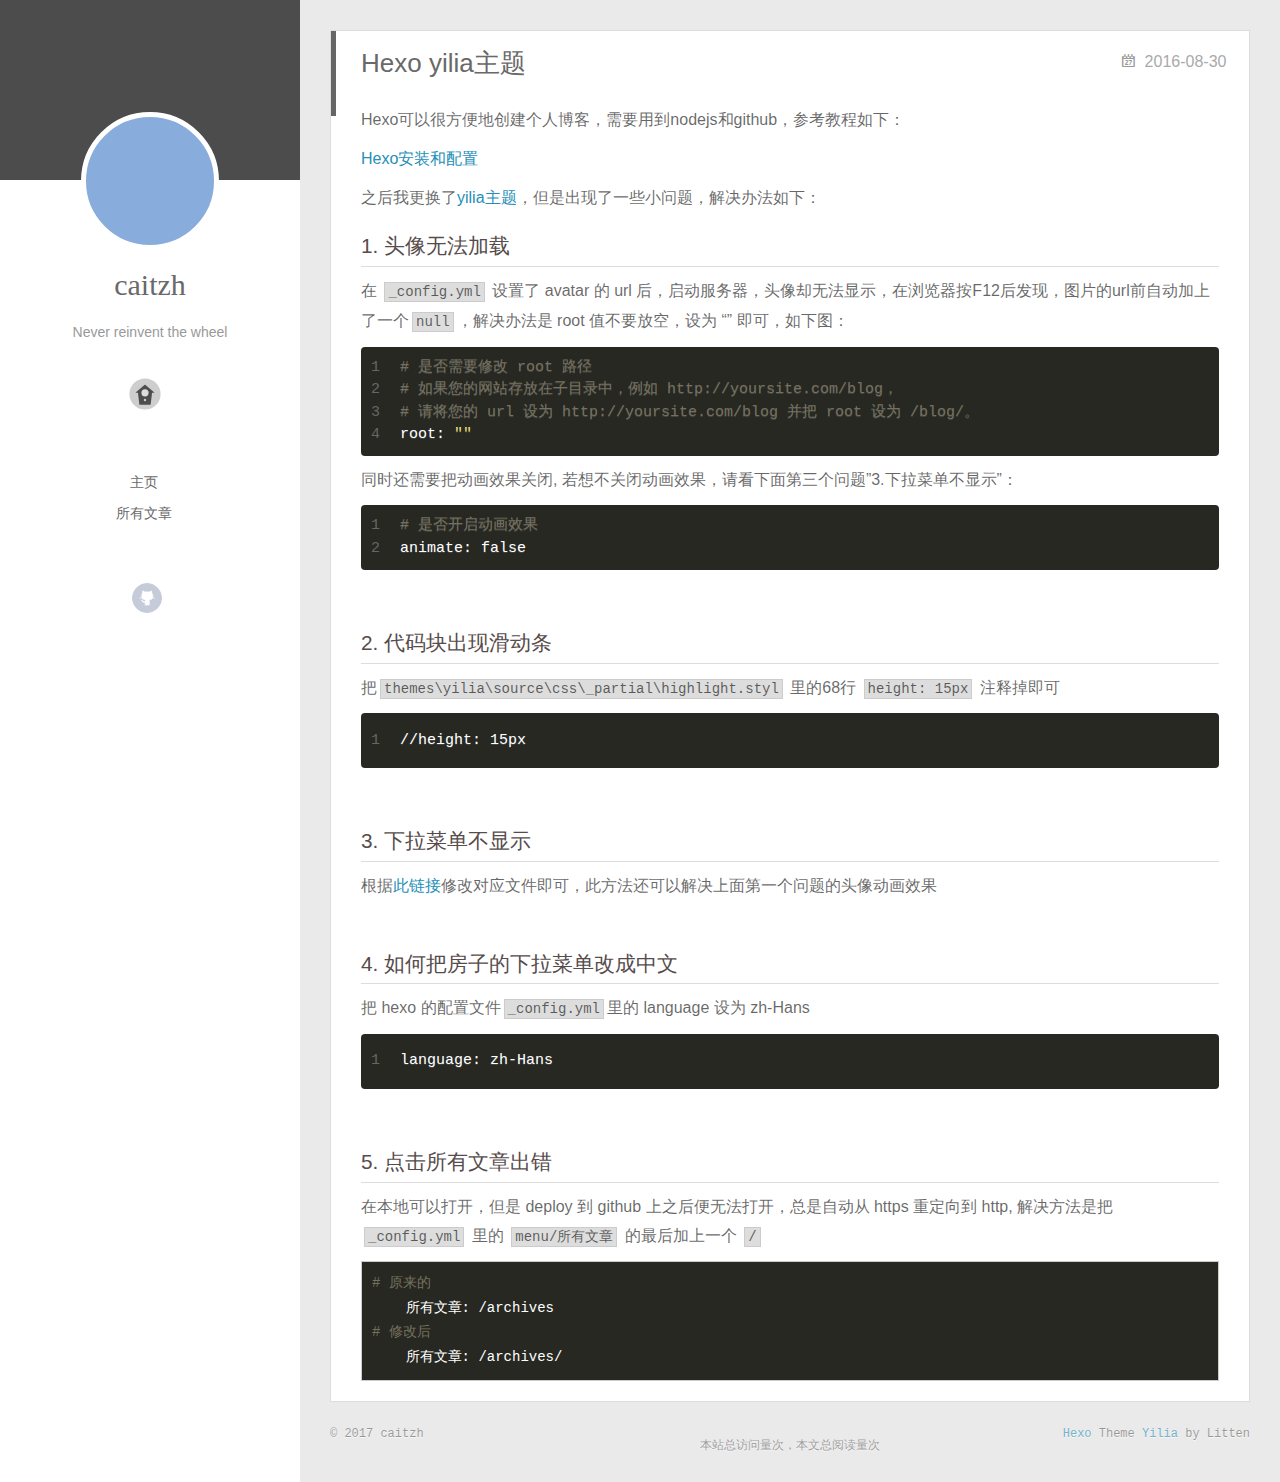
<file: 2016/08/30/hexo_yilia主题/index.html>
<!DOCTYPE html>
<html>
<head>
  <meta charset="utf-8">
  
  <meta http-equiv="X-UA-Compatible" content="IE=edge" >
  <title>Hexo yilia主题 | caitzh</title>
  <meta name="viewport" content="width=device-width, initial-scale=1, maximum-scale=1">
  <meta name="description" content="Hexo可以很方便地创建个人博客，需要用到nodejs和github，参考教程如下：
Hexo安装和配置
之后我更换了yilia主题，但是出现了一些小问题，解决办法如下：">
<meta property="og:type" content="article">
<meta property="og:title" content="Hexo yilia主题">
<meta property="og:url" content="http://www.caitzh.cn/2016/08/30/hexo_yilia主题/index.html">
<meta property="og:site_name" content="caitzh">
<meta property="og:description" content="Hexo可以很方便地创建个人博客，需要用到nodejs和github，参考教程如下：
Hexo安装和配置
之后我更换了yilia主题，但是出现了一些小问题，解决办法如下：">
<meta property="og:updated_time" content="2016-08-30T15:22:45.664Z">
<meta name="twitter:card" content="summary">
<meta name="twitter:title" content="Hexo yilia主题">
<meta name="twitter:description" content="Hexo可以很方便地创建个人博客，需要用到nodejs和github，参考教程如下：
Hexo安装和配置
之后我更换了yilia主题，但是出现了一些小问题，解决办法如下：">
  
    <link rel="alternative" href="/atom.xml" title="caitzh" type="application/atom+xml">
  
  
    
      <link rel="icon" href="/img/favicon.png">
    
  
  <link rel="stylesheet" href="/css/style.css">
</head>

<body>
  <div id="container">
    <div class="left-col">
    <div class="overlay"></div>
<div class="intrude-less">
	<header id="header" class="inner">
		<a href="/" class="profilepic">
			
			<img lazy-src="/img/head.png" class="js-avatar">
				
					<img lazy-src="/img/head.png" class="js-avatar">
				
			
		</a>

		<hgroup>
		  <h1 class="header-author"><a href="/">caitzh</a></h1>
		</hgroup>

		
		<p class="header-subtitle">Never reinvent the wheel</p>
		

		
			<div class="switch-btn">
				<div class="icon">
					<div class="icon-ctn">
						<div class="icon-wrap icon-house" data-idx="0">
							<div class="birdhouse"></div>
							<div class="birdhouse_holes"></div>
						</div>
						<div class="icon-wrap icon-ribbon hide" data-idx="1">
							<div class="ribbon"></div>
						</div>
						
						<div class="icon-wrap icon-link hide" data-idx="2">
							<div class="loopback_l"></div>
							<div class="loopback_r"></div>
						</div>
						
						
						<div class="icon-wrap icon-me hide" data-idx="3">
							<div class="user"></div>
							<div class="shoulder"></div>
						</div>
						
					</div>
					
				</div>
				<div class="tips-box hide">
					<div class="tips-arrow"></div>
					<ul class="tips-inner">
						<li>菜单</li>
						<li>标签</li>
						
						<li>友情链接</li>
						
						
						<li>关于我</li>
						
					</ul>
				</div>
			</div>
		

		<div class="switch-area">
			<div class="switch-wrap">
				<section class="switch-part switch-part1">
					<nav class="header-menu">
						<ul>
						
							<li><a href="/">主页</a></li>
				        
							<li><a href="/archives/">所有文章</a></li>
				        
						</ul>
					</nav>
					<nav class="header-nav">
						<div class="social">
							
								<a class="github" target="_blank" href="https://github.com/caitzh" title="github">github</a>
					        
						</div>
					</nav>
				</section>
				
				
				<section class="switch-part switch-part2">
					<div class="widget tagcloud" id="js-tagcloud">
						
					</div>
				</section>
				
				
				
				<section class="switch-part switch-part3">
					<div id="js-friends">
					
			          <a target="_blank" class="main-nav-link switch-friends-link" href="http://www.w3school.com.cn/">w3school_教程</a>
			        
			          <a target="_blank" class="main-nav-link switch-friends-link" href="http://study.163.com/">网易云课堂</a>
			        
			          <a target="_blank" class="main-nav-link switch-friends-link" href="http://www.liaoxuefeng.com/wiki/0013739516305929606dd18361248578c67b8067c8c017b000/">廖雪峰Git教程</a>
			        
			          <a target="_blank" class="main-nav-link switch-friends-link" href="http://msdn.itellyou.cn/">itellyou资源</a>
			        
			        </div>
				</section>
				

				
				
				<section class="switch-part switch-part4">
				
					<div id="js-aboutme">这个人很懒，什么都没有留下</div>
				</section>
				
			</div>
		</div>
	</header>				
</div>

    </div>
    <div class="mid-col">
      <nav id="mobile-nav">
  	<div class="overlay">
  		<div class="slider-trigger"></div>
  		<h1 class="header-author js-mobile-header hide">caitzh</h1>
  	</div>
	<div class="intrude-less">
		<header id="header" class="inner">
			<div class="profilepic">
				
					<img lazy-src="/img/head.png" class="js-avatar">
				
			</div>
			<hgroup>
			  <h1 class="header-author">caitzh</h1>
			</hgroup>
			
			<p class="header-subtitle">Never reinvent the wheel</p>
			
			<nav class="header-menu">
				<ul>
				
					<li><a href="/">主页</a></li>
		        
					<li><a href="/archives/">所有文章</a></li>
		        
		        <div class="clearfix"></div>
				</ul>
			</nav>
			<nav class="header-nav">
				<div class="social">
					
						<a class="github" target="_blank" href="https://github.com/caitzh" title="github">github</a>
			        
				</div>
			</nav>
		</header>				
	</div>
</nav>

      <div class="body-wrap"><article id="post-hexo_yilia主题" class="article article-type-post" itemscope itemprop="blogPost">
  
    <div class="article-meta">
      <a href="/2016/08/30/hexo_yilia主题/" class="article-date">
  	<time datetime="2016-08-30T15:22:45.664Z" itemprop="datePublished">2016-08-30</time>
</a>
    </div>
  
  <div class="article-inner">
    
      <input type="hidden" class="isFancy" />
    
    
      <header class="article-header">
        
  
    <h1 class="article-title" itemprop="name">
      Hexo yilia主题
    </h1>
  

      </header>
      
      <div class="article-info article-info-post">
        
        

        <div class="clearfix"></div>
      </div>
      
    
    <div class="article-entry" itemprop="articleBody">
      
        <p>Hexo可以很方便地创建个人博客，需要用到nodejs和github，参考教程如下：</p>
<p><a href="http://www.jianshu.com/p/b7886271e21a" target="_blank" rel="external">Hexo安装和配置</a></p>
<p>之后我更换了<a href="https://github.com/litten/hexo-theme-yilia" target="_blank" rel="external">yilia主题</a>，但是出现了一些小问题，解决办法如下：<br><a id="more"></a></p>
<h2 id="1-头像无法加载"><a href="#1-头像无法加载" class="headerlink" title="1. 头像无法加载"></a>1. 头像无法加载</h2><p>在 <code>_config.yml</code> 设置了 avatar 的 url 后，启动服务器，头像却无法显示，在浏览器按F12后发现，图片的url前自动加上了一个<code>null</code>，解决办法是 root 值不要放空，设为 “” 即可，如下图：</p>
<figure class="highlight bash"><table><tr><td class="gutter"><pre><div class="line">1</div><div class="line">2</div><div class="line">3</div><div class="line">4</div></pre></td><td class="code"><pre><div class="line"><span class="comment"># 是否需要修改 root 路径</span></div><div class="line"><span class="comment"># 如果您的网站存放在子目录中，例如 http://yoursite.com/blog，</span></div><div class="line"><span class="comment"># 请将您的 url 设为 http://yoursite.com/blog 并把 root 设为 /blog/。</span></div><div class="line">root: <span class="string">""</span></div></pre></td></tr></table></figure>
<p>同时还需要把动画效果关闭, 若想不关闭动画效果，请看下面第三个问题”3.下拉菜单不显示”：</p>
<figure class="highlight bash"><table><tr><td class="gutter"><pre><div class="line">1</div><div class="line">2</div></pre></td><td class="code"><pre><div class="line"><span class="comment"># 是否开启动画效果</span></div><div class="line">animate: <span class="literal">false</span></div></pre></td></tr></table></figure>
<p><br></p>
<h2 id="2-代码块出现滑动条"><a href="#2-代码块出现滑动条" class="headerlink" title="2. 代码块出现滑动条"></a>2. 代码块出现滑动条</h2><p>把<code>themes\yilia\source\css\_partial\highlight.styl</code> 里的68行 <code>height: 15px</code> 注释掉即可</p>
<figure class="highlight bash"><table><tr><td class="gutter"><pre><div class="line">1</div></pre></td><td class="code"><pre><div class="line">//height: 15px</div></pre></td></tr></table></figure>
<p><br></p>
<h2 id="3-下拉菜单不显示"><a href="#3-下拉菜单不显示" class="headerlink" title="3. 下拉菜单不显示"></a>3. 下拉菜单不显示</h2><p>根据<a href="https://github.com/litten/hexo-theme-yilia/pull/277/commits/e9d46be8159faa9a17c25921bccd64bf28bc312a" target="_blank" rel="external">此链接</a>修改对应文件即可，此方法还可以解决上面第一个问题的头像动画效果<br><br></p>
<h2 id="4-如何把房子的下拉菜单改成中文"><a href="#4-如何把房子的下拉菜单改成中文" class="headerlink" title="4. 如何把房子的下拉菜单改成中文"></a>4. 如何把房子的下拉菜单改成中文</h2><p>把 hexo 的配置文件<code>_config.yml</code>里的 language 设为 zh-Hans </p>
<figure class="highlight bash"><table><tr><td class="gutter"><pre><div class="line">1</div></pre></td><td class="code"><pre><div class="line">language: zh-Hans</div></pre></td></tr></table></figure>
<p><br></p>
<h2 id="5-点击所有文章出错"><a href="#5-点击所有文章出错" class="headerlink" title="5. 点击所有文章出错"></a>5. 点击所有文章出错</h2><p>在本地可以打开，但是 deploy 到 github 上之后便无法打开，总是自动从 https 重定向到 http, 解决方法是把 <code>_config.yml</code> 里的 <code>menu/所有文章</code> 的最后加上一个 <code>/</code></p>
<pre><code class="bash"><span class="comment"># 原来的</span>
    所有文章: /archives
<span class="comment"># 修改后</span>
    所有文章: /archives/
</code></pre>

      
    </div>
    
  </div>
  
    
  
</article>








</div>
      <footer id="footer">
  <div class="outer">
    <div id="footer-info">
    	<div class="footer-left">
    		&copy; 2017 caitzh
    	</div>
      	<div class="footer-right">
      		<a href="http://hexo.io/" target="_blank">Hexo</a>  Theme <a href="https://github.com/litten/hexo-theme-yilia" target="_blank">Yilia</a> by Litten
      	</div>
    </div>
  </div>
  </br>本站总访问量<span id="busuanzi_value_site_uv"></span>次，本文总阅读量<span id="busuanzi_value_page_pv"></span>次
</footer>
    </div>
    
  <link rel="stylesheet" href="/fancybox/jquery.fancybox.css">


<script>
	var yiliaConfig = {
		fancybox: true,
		mathjax: true,
		animate: true,
		isHome: false,
		isPost: true,
		isArchive: false,
		isTag: false,
		isCategory: false,
		open_in_new: false,
		root:  '/'
	}
</script>
<script>
 	(function(){
 		document.write('<scr'+'ipt type="text/javascript" src="'+document.location.protocol+'//7.url.cn/edu/jslib/comb/require-2.1.6,jquery-1.9.1.min.js">'+'</sc'+'ript>');
 	})();
</script>
<script src="/js/main.js"></script>






<script type="text/x-mathjax-config">
MathJax.Hub.Config({
    tex2jax: {
        inlineMath: [ ['$','$'], ["\\(","\\)"]  ],
        processEscapes: true,
        skipTags: ['script', 'noscript', 'style', 'textarea', 'pre', 'code']
    }
});

MathJax.Hub.Queue(function() {
    var all = MathJax.Hub.getAllJax(), i;
    for(i=0; i < all.length; i += 1) {
        all[i].SourceElement().parentNode.className += ' has-jax';                 
    }       
});
</script>

<script>
	(function(){
	 	document.write('<scr'+'ipt type="text/javascript" src="'+document.location.protocol+'//cdn.mathjax.org/mathjax/latest/MathJax.js?config=TeX-AMS-MML_HTMLorMML">'+'</sc'+'ript>');
	})();
</script>




<script async src="https://dn-lbstatics.qbox.me/busuanzi/2.3/busuanzi.pure.mini.js"></script>



  </div>
</body>
</html>
</file>
<file: css/style.css>
body {
  width: 100%;
}
body:before,
body:after {
  content: "";
  display: table;
}
body:after {
  clear: both;
}
@font-face {
  font-family: 'FontAwesome';
  src: url("fonts/fontawesome-webfont.eot");
  src: url("fonts/fontawesome-webfont.eot?#iefix") format("embedded-opentype"), url("fonts/fontawesome-webfont.woff") format("woff"), url("fonts/fontawesome-webfont.ttf") format("truetype"), url("fonts/fontawesome-webfont.svgz#FontAwesomeRegular") format("svg"), url("fonts/fontawesome-webfont.svg#FontAwesomeRegular") format("svg");
  font-weight: normal;
  font-style: normal;
}
html,
body,
div,
span,
applet,
object,
iframe,
h1,
h2,
h3,
h4,
h5,
h6,
p,
blockquote,
pre,
a,
abbr,
acronym,
address,
big,
cite,
code,
del,
dfn,
em,
img,
ins,
kbd,
q,
s,
samp,
small,
strike,
strong,
sub,
sup,
tt,
var,
dl,
dt,
dd,
ol,
ul,
li,
fieldset,
form,
label,
legend,
table,
caption,
tbody,
tfoot,
thead,
tr,
th,
td {
  margin: 0;
  padding: 0;
  border: 0;
  outline: 0;
  font-weight: inherit;
  font-style: inherit;
  font-family: inherit;
  font-size: 100%;
  vertical-align: baseline;
}
body {
  line-height: 1;
  color: #000;
  background: #fff;
}
ol,
ul {
  list-style: none;
}
table {
  border-collapse: separate;
  border-spacing: 0;
  vertical-align: middle;
}
caption,
th,
td {
  text-align: left;
  font-weight: normal;
  vertical-align: middle;
}
a img {
  border: none;
}
ol {
  list-style: decimal;
  padding-left: 20px;
}
ul {
  list-style: none;
}
input,
button {
  margin: 0;
  padding: 0;
}
input::-moz-focus-inner,
button::-moz-focus-inner {
  border: 0;
  padding: 0;
}
@font-face {
  font-family: FontAwesome;
  font-style: normal;
  font-weight: normal;
  src: url("fonts/fontawesome-webfont.eot?v=#4.0.3");
  src: url("fonts/fontawesome-webfont.eot?#iefix&v=#4.0.3") format("embedded-opentype"), url("fonts/fontawesome-webfont.woff?v=#4.0.3") format("woff"), url("fonts/fontawesome-webfont.ttf?v=#4.0.3") format("truetype"), url("fonts/fontawesome-webfont.svg#fontawesomeregular?v=#4.0.3") format("svg");
}
html,
body,
#container {
  height: 100%;
}
body {
  font-family: "微软雅黑", "HelveticaNeue-Light", "Helvetica Neue Light", "Helvetica Neue", Helvetica, Arial, sans-serif;
  font-size: 16px;
  background: #fff;
  color: rgba(0,0,0,0.6);
  -webkit-overflow-scrolling: touch;
}
h1,
h2,
h3 {
  display: block;
}
h1 {
  font-size: 1.5em;
}
h2 {
  font-size: 1.3em;
}
h3 {
  font-size: 1.1em;
}
h4,
h5,
h6 {
  font-size: 1em;
}
a {
  text-decoration: none;
  outline-width: 0;
  color: #258fb8;
  outline: none;
}
.alignleft {
  float: left;
}
.alignright {
  float: right;
}
.clearfix {
  *zoom: 1;
}
.clearfix:after {
  content: "";
  display: table;
  clear: both;
}
.inner {
  width: 1000px;
  margin: 0 auto;
}
.hide {
  display: none;
}
@media screen and (max-width: 1040px) {
  .inner {
    width: 100%;
  }
}
#container {
  position: relative;
  min-height: 100%;
}
#container #mobile-nav {
  display: none;
}
#container #mobile-nav .overlay {
  height: 110px;
  position: absolute;
  width: 100%;
  background: #4d4d4d;
}
#container #mobile-nav .overlay.fixed {
  position: fixed;
  height: 42px;
  z-index: 99;
}
#container #mobile-nav #header {
  padding: 10px 0 0 0;
}
#container #mobile-nav #header .profilepic {
  display: block;
  position: relative;
  z-index: 100;
}
#container #mobile-nav #header .header-menu {
  height: auto;
  margin: 10px;
}
#container #mobile-nav #header .header-menu ul {
  text-align: center;
  cursor: default;
}
#container #mobile-nav #header .header-menu li {
  display: inline-block;
  margin: 3px;
}
#container .left-col {
  background: #fff;
  width: 300px;
  position: fixed;
  opacity: 1;
  -webkit-transition: all 0.2s ease-in;
  -moz-transition: all 0.2s ease-in;
  -ms-transition: all 0.2s ease-in;
  transition: all 0.2s ease-in;
  height: 100%;
}
#container .left-col .overlay {
  width: 100%;
  height: 180px;
  background-color: #000;
  position: absolute;
  opacity: 0.7;
}
#container .left-col .intrude-less {
  width: 76%;
  text-align: center;
  margin: 112px auto 0;
}
#container .mid-col {
  position: absolute;
  right: 0;
  min-height: 100%;
  background: #eaeaea;
  left: 300px;
  width: auto;
}
@media screen and (max-width: 800px) {
  #container .left-col {
    display: none;
  }
  #container .mid-col {
    left: 0;
  }
  #container #header .header-nav {
    position: relative;
  }
  #container .header-author.fixed {
    position: fixed;
    top: -13px;
    width: 100%;
    color: #ddd;
  }
  #container .overlay .slider-trigger {
    position: absolute;
    z-index: 101;
    bottom: 0;
    left: 0;
    width: 42px;
    height: 42px;
  }
  #container .overlay .slider-trigger:hover {
    background: #444;
  }
  #container .overlay .slider-trigger:before {
    color: #ddd;
    content: "\f00b";
    font: 16px FontAwesome;
    width: 16px;
    height: 16px;
    margin-left: 9px;
    margin-top: 14px;
    display: block;
  }
  #container .article-header {
    border-left: none;
    padding: 0;
    border-bottom: 1px dotted #ddd;
  }
  #container .article-header h1 {
    margin-bottom: 10px;
  }
  #container .header-subtitle {
    padding: 0 24px;
  }
  #container .article-info-index.article-info {
    padding-top: 10px;
    margin: 0;
    border-top: 1px solid #ddd;
  }
  #container .article-info-post.article-info {
    margin: 0;
    padding-top: 10px;
    border: none;
  }
  #container .article-more-link a {
    float: right;
  }
  #container #viewer-box .viewer-box-l {
    font-size: 14px;
  }
  #container .article {
    padding: 10px;
    margin: 10px;
    font-size: 14px;
  }
  #container .article .article-entry {
    padding-left: 0;
    padding-right: 0;
    padding-top: 10px;
  }
  #container .article .article-title {
    font-size: 18px;
    max-width: 185px;
    display: block;
    margin: 0;
  }
  #container .article .article-meta {
    width: auto;
    height: 30px;
    margin-top: -5px;
    position: ralative;
  }
  #container .article .article-meta .article-date {
    font-size: 12px;
    border-radius: 0;
    color: #666;
    background: none;
    height: auto;
    padding: 0;
    margin: 0;
    width: 100%;
    text-align: left;
    margin-left: 10px;
  }
  #container .article .article-meta .article-date time {
    width: auto;
    float: right;
    margin-right: 10px;
  }
  #container .article .article-meta .article-tag-list {
    margin-top: 7px;
    position: absolute;
    right: 10px;
    top: 0;
  }
  #container .article .article-meta .article-tag-list:before {
    float: left;
    margin-top: 1px;
    left: 0;
  }
  #container .article .article-meta .article-tag-list .article-tag-list-item {
    float: left;
    padding-left: 0;
    width: auto;
    max-width: 83px;
  }
  #container .article .article-meta .article-category {
    margin-top: 7px;
    position: absolute;
    right: 10px;
    top: -30px;
  }
  #container .article .article-meta .article-category:before {
    float: left;
    margin-top: 1px;
    left: 15px;
  }
  #container .article .article-meta .article-category .article-category-link {
    max-width: 83px;
    width: auto;
    padding-left: 10px;
  }
  #container .article .article-nav-link-wrap {
    margin: 5px 0;
  }
  #container .article .article-nav-link-wrap strong {
    float: left;
    margin-right: 5px;
  }
  #container .article #article-nav-older {
    float: none;
    display: block;
  }
  #container .share {
    padding: 3px 10px;
  }
  #container .duoshuo {
    padding: 0 13px;
  }
  #container #disqus_thread {
    padding: 0 13px;
  }
  #container #mobile-nav {
    display: block;
  }
  #container #page-nav .extend {
    opacity: 1;
  }
  #container .instagram .open-ins {
    left: 2px;
    top: -30px;
    color: #aaa;
  }
  #container .info-on-right {
    float: initial;
  }
  #container .archives-wrap {
    margin: 10px 10px 0px;
    padding: 10px;
  }
  #container .archives-wrap .archive-article-title {
    font-size: 14px;
  }
  #container .archives-wrap .archive-year-wrap {
    position: relative;
    padding: 0 0 0 0;
  }
  #container .archives-wrap .archive-year-wrap a {
    padding: 0 0 0 0;
  }
  #container .archives-wrap .article-meta .archive-article-date {
    font-size: 12px;
    margin-right: 10px;
    margin-top: -5px;
  }
  #container .archives-wrap .article-meta .article-tag-list-link {
    font-size: 12px;
  }
  #container .archives .archive-article {
    padding: 10px 0;
    margin-left: 0;
  }
  #container #footer .footer-left {
    float: initial;
    margin-bottom: 10px;
  }
  #container #footer .footer-right {
    float: initial;
  }
}
.header-author {
  text-align: center;
  margin: 0.67em 0;
  font-family: Roboto, "Roboto", serif;
  font-size: 30px;
  -webkit-transition: 0.3s;
  -moz-transition: 0.3s;
  -ms-transition: 0.3s;
  transition: 0.3s;
}
#header {
  width: 100%;
}
#header a {
  color: #696969;
}
#header a:hover {
  color: #b0a0aa;
}
#header .profilepic {
  text-align: center;
  display: block;
  border: 5px solid #fff;
  border-radius: 300px;
  width: 128px;
  height: 128px;
  margin: 0 auto;
  position: relative;
  overflow: hidden;
  background: #88acdb;
  -webkit-transition: all 0.2s ease-in;
  display: -webkit-box;
  -webkit-box-orient: horizontal;
  -webkit-box-pack: center;
  -webkit-box-align: center;
  text-align: center;
}
#header .profilepic img {
  width: 20%;
  height: 20%;
  border-radius: 300px;
  opacity: 0;
  -webkit-transition: all 0.2s ease-in;
}
#header .profilepic img.show {
  width: 100%;
  height: 100%;
  opacity: 1;
}
#header .header-subtitle {
  text-align: center;
  color: #999;
  font-size: 14px;
  line-height: 25px;
  overflow: hidden;
  text-overflow: ellipsis;
  display: -webkit-box;
  -webkit-line-clamp: 2;
  -webkit-box-orient: vertical;
}
#header .header-menu {
  font-weight: 300;
  line-height: 31px;
  cursor: pointer;
  text-transform: uppercase;
  float: none;
  min-height: 150px;
  margin-left: -12px;
  text-align: center;
  display: -webkit-box;
  -webkit-box-orient: horizontal;
  -webkit-box-pack: center;
  -webkit-box-align: center;
}
#header .header-menu li {
  cursor: default;
}
#header .header-menu li a {
  font-size: 14px;
  min-width: 300px;
}
#header .switch-area {
  position: relative;
  width: 100%;
  overflow: hidden;
  min-height: 500px;
  font-size: 14px;
}
#header .switch-area .switch-wrap {
  -webkit-transition: -webkit-transform 0.3s ease-in;
  -moz-transition: -moz-transform 0.3s ease-in;
  -ms-transition: -ms-transform 0.3s ease-in;
  transition: transform 0.3s ease-in;
  position: relative;
}
#header .turn-left {
  -webkit-transform: translate(-100%, 0);
  -moz-transform: translate(-100%, 0);
  -ms-transform: translate(-100%, 0);
  transform: translate(-100%, 0);
}
#header .header-nav {
  width: 100%;
  position: absolute;
  -webkit-transition: -webkit-transform 0.3s ease-in;
  -moz-transition: -moz-transform 0.3s ease-in;
  -ms-transition: -ms-transform 0.3s ease-in;
  transition: transform 0.3s ease-in;
}
#header .header-nav .social {
  margin-right: 15px;
  margin-top: 10px;
  text-align: center;
}
#header .header-nav .social a {
  border-radius: 50%;
  display: -moz-inline-stack;
  display: inline-block;
  vertical-align: middle;
  *vertical-align: auto;
  zoom: 1;
  *display: inline;
  text-indent: -9999px;
  margin: 0 8px 15px 8px;
  opacity: 0.7;
  width: 28px;
  height: 28px;
  -webkit-transition: 0.3s;
  -moz-transition: 0.3s;
  -ms-transition: 0.3s;
  transition: 0.3s;
}
#header .header-nav .social a:hover {
  opacity: 1;
}
#header .header-nav .social a:last-of-type {
  margin-right: 0;
}
#header .header-nav .social a.weibo {
  background: url("/img/weibo.png") center no-repeat #aaf;
  border: 1px solid #aaf;
}
#header .header-nav .social a.weibo:hover {
  border: 1px solid #aaf;
}
#header .header-nav .social a.rss {
  background: url("/img/rss.png") center no-repeat #ef7522;
  border: 1px solid #ef7522;
}
#header .header-nav .social a.rss:hover {
  border: 1px solid #cf5d0f;
}
#header .header-nav .social a.github {
  background: url("/img/github.png") center no-repeat #afb6ca;
  border: 1px solid #afb6ca;
}
#header .header-nav .social a.github:hover {
  border: 1px solid #909ab6;
}
#header .header-nav .social a.facebook {
  background: url("/img/facebook.png") center no-repeat #3b5998;
  border: 1px solid #3b5998;
}
#header .header-nav .social a.facebook:hover {
  border: 1px solid #2d4373;
}
#header .header-nav .social a.google {
  background: url("/img/google.png") center no-repeat #c83d20;
  border: 1px solid #c83d20;
}
#header .header-nav .social a.google:hover {
  border: 1px solid #9c3019;
}
#header .header-nav .social a.twitter {
  background: url("/img/twitter.png") center no-repeat #55cff8;
  border: 1px solid #55cff8;
}
#header .header-nav .social a.twitter:hover {
  border: 1px solid #24c1f6;
}
#header .header-nav .social a.linkedin {
  background: url("/img/linkedin.png") center no-repeat #005a87;
  border: 1px solid #005a87;
}
#header .header-nav .social a.linkedin:hover {
  border: 1px solid #006b98;
}
#header .header-nav .social a.zhihu {
  background: url("/img/zhihu.png") center no-repeat #0078d8;
  border: 1px solid #0078d8;
}
#header .header-nav .social a.zhihu:hover {
  border: 1px solid #0078d8;
}
#header .header-nav .social a.douban {
  background: url("/img/douban.png") center no-repeat #06c611;
  border: 1px solid #06c611;
}
#header .header-nav .social a.douban:hover {
  border: 1px solid #06c611;
}
#header .header-nav .social a.mail {
  background: url("/img/mail.png") center no-repeat #005a87;
  border: 1px solid #005a87;
}
#header .header-nav .social a.mail:hover {
  border: 1px solid #006b98;
}
#header .switch-part {
  width: 100%;
  position: absolute;
}
#header .switch-part1 {
  left: 0;
}
#header .switch-part2 {
  left: 100%;
  top: 20px;
  overlay-x: hidden;
  overflow-y: auto;
  max-height: 200px;
}
#header .switch-part3 {
  left: 200%;
  line-height: 30px;
}
#header .switch-part3 .switch-friends-link {
  margin-right: 9px;
  border-radius: 3px;
  padding: 5px;
}
#header .switch-part3 .switch-friends-link:hover {
  background: #88acdb;
  color: #fff;
}
#header .switch-part4 {
  left: 300%;
  text-align: left;
  line-height: 30px;
}
.duoshuo {
  padding: 0 40px;
}
#disqus_thread {
  padding: 0 40px;
}
.archives-wrap {
  position: relative;
  margin: 0 30px;
  padding-right: 60px;
  border-bottom: 1px solid #eee;
  background: #fff;
}
.archives-wrap:first-child {
  margin-top: 30px;
}
.archives-wrap:last-child {
  margin-bottom: 80px;
}
.archives-wrap .archive-year-wrap {
  line-height: 35px;
  width: 200px;
  position: absolute;
  padding-top: 15px;
  font-size: 1.8em;
}
.archives-wrap .archive-year-wrap a {
  color: #666;
  font-weight: bold;
  padding-left: 48px;
}
.archives {
  position: relative;
}
.archives .article-info {
  border: none;
}
.archives .archive-article {
  margin-left: 200px;
  padding: 20px 0;
  border-bottom: 1px solid #eee;
  border-top: 1px solid #fff;
  position: relative;
}
.archives .archive-article:first-child {
  border-top: none;
}
.archives .archive-article:last-child {
  border-bottom: none;
}
.archives .archive-article-title {
  font-size: 16px;
  color: #333;
  -webkit-transition: color 0.3s;
  -moz-transition: color 0.3s;
  -ms-transition: color 0.3s;
  transition: color 0.3s;
}
.archives .archive-article-title:hover {
  color: #657b83;
}
.archives .archive-article-title span {
  display: block;
  color: #a8a8a8;
  font-size: 12px;
  line-height: 14px;
  height: 7px;
  padding-left: 2px;
}
.archives .archive-article-title span:before {
  display: inline-block;
  content: "“";
  font-family: serif;
  font-size: 30px;
  float: left;
  margin: 4px 4px 0 -12px;
  color: #c8c8c8;
}
.archive-article-inner .archive-article-header {
  position: relative;
}
.archive-article-inner .article-meta {
  position: relative;
  float: right;
  margin-top: -10px;
  color: #555;
  background: none;
  text-align: right;
  width: auto;
}
.archive-article-inner .article-meta .article-date time {
  color: #aaa;
}
.archive-article-inner .article-meta .archive-article-date,
.archive-article-inner .article-meta .article-tag-list {
  margin-right: 30px;
  display: -moz-inline-stack;
  display: inline-block;
  vertical-align: middle;
  zoom: 1;
  color: #666;
  font-size: 14px;
}
.archive-article-inner .article-meta .archive-article-date {
  cursor: default;
  font-size: 12px;
  margin-bottom: 5px;
  margin-top: -10px;
}
.archive-article-inner .article-meta .archive-article-date time:before {
  content: "\f073";
  color: #999;
  position: relative;
  margin-right: 10px;
  font: 16px FontAwesome;
}
.archive-article-inner .article-meta .article-category:before {
  float: left;
  margin-top: 1px;
  left: 15px;
}
.archive-article-inner .article-meta .article-category .article-category-link {
  width: auto;
  max-width: 83px;
  padding-left: 10px;
}
.archive-article-inner .article-meta .article-tag-list {
  margin-top: 0px;
}
.archive-article-inner .article-meta .article-tag-list:before {
  left: 15px;
}
.archive-article-inner .article-meta .article-tag-list .article-tag-list-item {
  display: inline-block;
  width: auto;
  max-width: 83px;
  padding-left: 8px;
  font-size: 12px;
}
.body-wrap {
  margin-bottom: 80px;
}
.article {
  margin: 30px;
  position: relative;
  border: 1px solid #ddd;
  background: #fff;
  -webkit-transition: all 0.2s ease-in;
}
.article.show {
  visibility: visible;
  -webkit-animation: cd-bounce-1 0.6s;
  -moz-animation: cd-bounce-1 0.6s;
  -webkit-animation: cd-bounce-1 0.6s;
  -moz-animation: cd-bounce-1 0.6s;
  -ms-animation: cd-bounce-1 0.6s;
  animation: cd-bounce-1 0.6s;
}
.article.hidden {
  visibility: hidden;
}
.article img {
  max-width: 100%;
}
@-webkit-keyframes cd-bounce-1 {
  0% {
    opacity: 0;
    -webkit-transform: scale(1);
  }
  60% {
    opacity: 1;
    -webkit-transform: scale(1.01);
  }
  100% {
    -webkit-transform: scale(1);
  }
}
@-moz-keyframes cd-bounce-1 {
  0% {
    opacity: 0;
    -moz-transform: scale(1);
  }
  60% {
    opacity: 1;
    -moz-transform: scale(1.01);
  }
  100% {
    -moz-transform: scale(1);
  }
}
.article-index {
  margin-left: 200px;
  padding: 15px 0;
  margin-right: 75px;
}
.article-index .brief {
  display: block;
  color: #a8a8a8;
  font-size: 12px;
  line-height: 14px;
  height: 7px;
  padding-left: 2px;
}
.article-index .brief:before {
  display: inline-block;
  content: "“";
  font-family: serif;
  font-size: 30px;
  float: left;
  margin: 4px 4px 0 -12px;
  color: #c8c8c8;
}
.article-title {
  color: #696969;
  margin-left: 0px;
  font-weight: 300;
  line-height: 35px;
  margin-bottom: 20px;
  font-size: 26px;
  -webkit-transition: color 0.3s;
  -moz-transition: color 0.3s;
  -o-transition: color 0.3s;
  -webkit-transition: color 0.3s;
  -moz-transition: color 0.3s;
  -ms-transition: color 0.3s;
  transition: color 0.3s;
}
.article-title:hover {
  color: #b0a0aa;
}
.article-inner {
  position: relative;
  margin-bottom: 20px;
}
.article-header {
  border-left: 5px solid;
  padding: 15px 0px 15px 25px;
}
.article-info.info-on-right {
  margin: 10px 0 0 0;
  float: right;
}
.article-info-index.article-info {
  padding-top: 20px;
  margin: 30px 30px 0 30px;
  border-top: 1px solid #ddd;
}
.article-info-post.article-info {
  padding: 0;
  border: none;
  margin: -30px 0 20px 30px;
}
.article-entry {
  line-height: 1.8em;
  padding-right: 30px;
  padding-left: 30px;
}
.article-entry p {
  margin-top: 10px;
}
.article-entry p code,
.article-entry li code {
  padding: 1px 3px;
  margin: 0 3px;
  background: #ddd;
  border: 1px solid #ccc;
  font-family: Menlo, Monaco, "Andale Mono", "lucida console", "Courier New", monospace;
  word-wrap: break-word;
  font-size: 14px;
}
.article-entry blockquote {
  background: #ddd;
  border-left: 5px solid #ccc;
  padding: 15px 20px;
  margin-top: 10px;
  border-left: 5px solid #657b83;
  background: #f6f6f6;
}
.article-entry blockquote p {
  margin-top: 0;
}
.article-entry em {
  font-style: italic;
}
.article-entry ul li:before {
  content: "";
  width: 6px;
  height: 6px;
  border: 1px solid #999;
  border-radius: 10px;
  background: #aaa;
  display: inline-block;
  margin-right: 10px;
  float: left;
  margin-top: 12px;
}
.article-entry ul,
.article-entry ol {
  font-size: 14px;
  margin: 10px 0px;
}
.article-entry li ul,
.article-entry li ol {
  margin-left: 30px;
}
.article-entry li ul li:before,
.article-entry li ol li:before {
  content: "";
  background: #dedede;
}
.article-entry h1 {
  margin-top: 30px;
}
.article-entry h2 {
  margin-top: 20px;
  font-weight: 300;
  color: #574c4c;
  padding-bottom: 5px;
  border-bottom: 1px solid #ddd;
}
.article-entry h3,
.article-entry h4,
.article-entry h5,
.article-entry h6 {
  margin-top: 20px;
  font-weight: 300;
  color: #574c4c;
  padding-bottom: 5px;
  border-bottom: 1px solid #ddd;
}
.article-entry video {
  max-width: 100%;
}
.article-entry strong {
  font-weight: bold;
}
.article-entry .caption {
  display: block;
  font-size: 0.8em;
  color: #aaa;
}
.article-entry hr {
  height: 0;
  margin-top: 20px;
  margin-bottom: 20px;
  border-left: 0;
  border-right: 0;
  border-top: 1px solid #ddd;
  border-bottom: 1px solid #fff;
}
.article-entry pre {
  font-size: 1/0.9em;
  line-height: 1.5;
  margin-top: 10px;
  padding: 5px 15px;
  overflow-x: auto;
  color: #657b83;
  font-size: 10px;
  border: 1px solid #ccc;
  text-shadow: 0 1px #444;
  font-family: Menlo, Monaco, "Andale Mono", "lucida console", "Courier New", monospace;
}
.article-entry pre code {
  font-size: 14px;
}
.article-entry table {
  width: 100%;
  border: 1px solid #dedede;
  margin: 15px 0;
  border-collapse: collapse;
}
.article-entry table tr,
.article-entry table td {
  height: 35px;
}
.article-entry table thead tr {
  background: #f8f8f8;
}
.article-entry table tbody tr:hover {
  background: #efefef;
}
.article-entry table td,
.article-entry table th {
  border: 1px solid #dedede;
  padding: 0 10px;
}
.article-entry figure table {
  border: none;
  width: auto;
  margin: 0;
}
.article-entry figure table tbody tr:hover {
  background: none;
}
.article-meta {
  width: 150px;
  font-size: 14;
  text-align: right;
  position: absolute;
  right: 0;
  top: 23px;
  text-align: center;
  z-index: 1;
}
.article-meta time {
  color: #aaa;
}
.article-meta time:before {
  color: #999;
  content: "\f073";
  font: 17px FontAwesome;
  margin-right: 10px;
}
.article-more-link {
  margin-top: 5px;
  text-align: right;
}
.article-more-link a {
  background: #4d4d4d;
  color: #fff;
  font-size: 12px;
  padding: 2px 8px 4px;
  line-height: 16px;
  -webkit-border-radius: 2px;
  -moz-border-radius: 2px;
  border-radius: 2px;
  -webkit-transition: background 0.3s;
  -moz-transition: background 0.3s;
  -ms-transition: background 0.3s;
  transition: background 0.3s;
}
.article-more-link a:hover {
  background: #3c3c3c;
}
.article-more-link a.hidden {
  visibility: hidden;
}
#article-nav {
  margin: 80px 0 30px 0;
  padding-bottom: 10px;
}
#article-nav .article-nav-link-wrap {
  margin: 0px 30px 0px 30px;
  font-size: 14px;
  color: #333;
}
#article-nav .article-nav-link-wrap .article-nav-title {
  display: inline-block;
  font-size: 12px;
  color: #aaa;
  -webkit-transition: color 0.3s;
  -moz-transition: color 0.3s;
  -ms-transition: color 0.3s;
  transition: color 0.3s;
}
#article-nav .article-nav-link-wrap strong {
  background: #ddd;
  color: #fff;
  border-radius: 100%;
  width: 15px;
  height: 15px;
  display: inline-block;
  text-align: center;
  -webkit-transition: background 0.3s;
  -moz-transition: background 0.3s;
  -ms-transition: background 0.3s;
  transition: background 0.3s;
}
#article-nav .article-nav-link-wrap:hover strong {
  background: #4d4d4d;
}
#article-nav .article-nav-link-wrap:hover .article-nav-title {
  color: #4d4d4d;
}
#article-nav #article-nav-older {
  float: right;
}
@-moz-keyframes cd-bounce-1 {
  0% {
    opacity: 0;
    -webkit-transform: scale(1);
    -moz-transform: scale(1);
    -ms-transform: scale(1);
    -o-transform: scale(1);
    -webkit-transform: scale(1);
    -moz-transform: scale(1);
    -ms-transform: scale(1);
    transform: scale(1);
  }
  60% {
    opacity: 1;
    -webkit-transform: scale(1.01);
    -moz-transform: scale(1.01);
    -ms-transform: scale(1.01);
    -o-transform: scale(1.01);
    -webkit-transform: scale(1.01);
    -moz-transform: scale(1.01);
    -ms-transform: scale(1.01);
    transform: scale(1.01);
  }
  100% {
    -webkit-transform: scale(1);
    -moz-transform: scale(1);
    -ms-transform: scale(1);
    -o-transform: scale(1);
    -webkit-transform: scale(1);
    -moz-transform: scale(1);
    -ms-transform: scale(1);
    transform: scale(1);
  }
}
@-webkit-keyframes cd-bounce-1 {
  0% {
    opacity: 0;
    -webkit-transform: scale(1);
    -moz-transform: scale(1);
    -ms-transform: scale(1);
    -o-transform: scale(1);
    -webkit-transform: scale(1);
    -moz-transform: scale(1);
    -ms-transform: scale(1);
    transform: scale(1);
  }
  60% {
    opacity: 1;
    -webkit-transform: scale(1.01);
    -moz-transform: scale(1.01);
    -ms-transform: scale(1.01);
    -o-transform: scale(1.01);
    -webkit-transform: scale(1.01);
    -moz-transform: scale(1.01);
    -ms-transform: scale(1.01);
    transform: scale(1.01);
  }
  100% {
    -webkit-transform: scale(1);
    -moz-transform: scale(1);
    -ms-transform: scale(1);
    -o-transform: scale(1);
    -webkit-transform: scale(1);
    -moz-transform: scale(1);
    -ms-transform: scale(1);
    transform: scale(1);
  }
}
@-o-keyframes cd-bounce-1 {
  0% {
    opacity: 0;
    -webkit-transform: scale(1);
    -moz-transform: scale(1);
    -ms-transform: scale(1);
    -o-transform: scale(1);
    -webkit-transform: scale(1);
    -moz-transform: scale(1);
    -ms-transform: scale(1);
    transform: scale(1);
  }
  60% {
    opacity: 1;
    -webkit-transform: scale(1.01);
    -moz-transform: scale(1.01);
    -ms-transform: scale(1.01);
    -o-transform: scale(1.01);
    -webkit-transform: scale(1.01);
    -moz-transform: scale(1.01);
    -ms-transform: scale(1.01);
    transform: scale(1.01);
  }
  100% {
    -webkit-transform: scale(1);
    -moz-transform: scale(1);
    -ms-transform: scale(1);
    -o-transform: scale(1);
    -webkit-transform: scale(1);
    -moz-transform: scale(1);
    -ms-transform: scale(1);
    transform: scale(1);
  }
}
@keyframes cd-bounce-1 {
  0% {
    opacity: 0;
    -webkit-transform: scale(1);
    -moz-transform: scale(1);
    -ms-transform: scale(1);
    -o-transform: scale(1);
    -webkit-transform: scale(1);
    -moz-transform: scale(1);
    -ms-transform: scale(1);
    transform: scale(1);
  }
  60% {
    opacity: 1;
    -webkit-transform: scale(1.01);
    -moz-transform: scale(1.01);
    -ms-transform: scale(1.01);
    -o-transform: scale(1.01);
    -webkit-transform: scale(1.01);
    -moz-transform: scale(1.01);
    -ms-transform: scale(1.01);
    transform: scale(1.01);
  }
  100% {
    -webkit-transform: scale(1);
    -moz-transform: scale(1);
    -ms-transform: scale(1);
    -o-transform: scale(1);
    -webkit-transform: scale(1);
    -moz-transform: scale(1);
    -ms-transform: scale(1);
    transform: scale(1);
  }
}
.archives-wrap {
  position: relative;
  margin: 0 30px;
  padding-right: 60px;
  border-bottom: 1px solid #eee;
  background: #fff;
}
.archives-wrap:first-child {
  margin-top: 30px;
}
.archives-wrap:last-child {
  margin-bottom: 80px;
}
.archives-wrap .archive-year-wrap {
  line-height: 35px;
  width: 200px;
  position: absolute;
  padding-top: 15px;
  font-size: 1.8em;
}
.archives-wrap .archive-year-wrap a {
  color: #666;
  font-weight: bold;
  padding-left: 48px;
}
.archives {
  position: relative;
}
.archives .article-info {
  border: none;
}
.archives .archive-article {
  margin-left: 200px;
  padding: 20px 0;
  border-bottom: 1px solid #eee;
  border-top: 1px solid #fff;
  position: relative;
}
.archives .archive-article:first-child {
  border-top: none;
}
.archives .archive-article:last-child {
  border-bottom: none;
}
.archives .archive-article-title {
  font-size: 16px;
  color: #333;
  -webkit-transition: color 0.3s;
  -moz-transition: color 0.3s;
  -ms-transition: color 0.3s;
  transition: color 0.3s;
}
.archives .archive-article-title:hover {
  color: #657b83;
}
.archives .archive-article-title span {
  display: block;
  color: #a8a8a8;
  font-size: 12px;
  line-height: 14px;
  height: 7px;
  padding-left: 2px;
}
.archives .archive-article-title span:before {
  display: inline-block;
  content: "“";
  font-family: serif;
  font-size: 30px;
  float: left;
  margin: 4px 4px 0 -12px;
  color: #c8c8c8;
}
.archive-article-inner .archive-article-header {
  position: relative;
}
.archive-article-inner .article-meta {
  position: relative;
  float: right;
  margin-top: -10px;
  color: #555;
  background: none;
  text-align: right;
  width: auto;
}
.archive-article-inner .article-meta .article-date time {
  color: #aaa;
}
.archive-article-inner .article-meta .archive-article-date,
.archive-article-inner .article-meta .article-tag-list {
  margin-right: 30px;
  display: -moz-inline-stack;
  display: inline-block;
  vertical-align: middle;
  zoom: 1;
  color: #666;
  font-size: 14px;
}
.archive-article-inner .article-meta .archive-article-date {
  cursor: default;
  font-size: 12px;
  margin-bottom: 5px;
  margin-top: -10px;
}
.archive-article-inner .article-meta .archive-article-date time:before {
  content: "\f073";
  color: #999;
  position: relative;
  margin-right: 10px;
  font: 16px FontAwesome;
}
.archive-article-inner .article-meta .article-category:before {
  float: left;
  margin-top: 1px;
  left: 15px;
}
.archive-article-inner .article-meta .article-category .article-category-link {
  width: auto;
  max-width: 83px;
  padding-left: 10px;
}
.archive-article-inner .article-meta .article-tag-list {
  margin-top: 0px;
}
.archive-article-inner .article-meta .article-tag-list:before {
  left: 15px;
}
.archive-article-inner .article-meta .article-tag-list .article-tag-list-item {
  display: inline-block;
  width: auto;
  max-width: 83px;
  padding-left: 8px;
  font-size: 12px;
}
.article-entry pre,
.article-entry .highlight {
  background: #272822;
  margin: 10px 0;
  padding: 10px 10px;
  overflow: auto;
  color: #4c4c4c;
  line-height: 22.400000000000002px;
}
.article-entry .highlight .gutter pre,
.article-entry .gist .gist-file .gist-data .line-numbers {
  color: #666;
}
.article-entry pre,
.article-entry code {
  font-family: "Source Code Pro", Consolas, Monaco, Menlo, Consolas, monospace;
}
.article-entry code {
  background: #eee;
  padding: 0 0.3em;
  border: none;
}
.article-entry pre {
  color: #fff;
}
.article-entry pre code {
  background: none;
  text-shadow: none;
  padding: 0;
  color: #fff;
}
.article-entry .highlight {
  border-radius: 4px;
}
.article-entry .highlight pre {
  border: none;
  margin: 0;
  padding: 0;
}
.article-entry .highlight table {
  margin: 0;
  width: auto;
}
.article-entry .highlight td {
  border: none;
  padding: 0;
}
.article-entry .highlight figcaption {
  font-size: 0.85em;
  color: highlight-comment;
  line-height: 1em;
  margin-bottom: 1em;
}
.article-entry .highlight figcaption:before,
.article-entry .highlight figcaption:after {
  content: "";
  display: table;
}
.article-entry .highlight figcaption:after {
  clear: both;
}
.article-entry .highlight figcaption a {
  float: right;
}
.article-entry .highlight .gutter pre {
  text-align: right;
  padding-right: 20px;
}
.article-entry .highlight .gutter pre .line {
  text-shadow: none;
}
.article-entry .highlight .line {
  font-size: 15px;
}
.article-entry .gist {
  margin: 0 -20px;
  border-style: solid;
  border-color: #ddd;
  border-width: 1px 0;
  background: #272822;
  padding: 15px 20px 15px 0;
}
.article-entry .gist .gist-file {
  border: none;
  font-family: "Source Code Pro", Consolas, Monaco, Menlo, Consolas, monospace;
  margin: 0;
}
.article-entry .gist .gist-file .gist-data {
  background: none;
  border: none;
}
.article-entry .gist .gist-file .gist-data .line-numbers {
  background: none;
  border: none;
  padding: 0 20px 0 0;
}
.article-entry .gist .gist-file .gist-data .line-data {
  padding: 0 !important;
}
.article-entry .gist .gist-file .highlight {
  margin: 0;
  padding: 0;
  border: none;
}
.article-entry .gist .gist-file .gist-meta {
  background: #272822;
  color: highlight-comment;
  font: 0.85em "Helvetica Neue", Helvetica, Arial, sans-serif;
  text-shadow: 0 0;
  padding: 0;
  margin-top: 1em;
  margin-left: 20px;
}
.article-entry .gist .gist-file .gist-meta a {
  color: #258fb8;
  font-weight: normal;
}
.article-entry .gist .gist-file .gist-meta a:hover {
  text-decoration: underline;
}
pre .comment {
  color: #75715e;
}
pre .keyword,
pre .function .keyword,
pre .class .params {
  color: #66d9ef;
}
pre .tag,
pre .doctype,
pre .params,
pre .function,
pre .css .value {
  color: #fff;
}
pre .css ~ * .tag,
pre .title,
pre .at_rule,
pre .at_rule .keyword,
pre .preprocessor,
pre .preprocessor .keyword {
  color: #f92672;
}
pre .attribute,
pre .built_in,
pre .class,
pre .css ~ * .class,
pre .function .title {
  color: #a6e22e;
}
pre .value,
pre .string {
  color: #e6db74;
}
pre .number {
  color: #7163d7;
}
pre .id,
pre .css ~ * .id {
  color: #fd971f;
}
#footer {
  font-size: 12px;
  font-family: Menlo, Monaco, "Andale Mono", "lucida console", "Courier New", monospace;
  text-shadow: 0 1px #fff;
  position: absolute;
  bottom: 30px;
  opacity: 0.6;
  width: 100%;
  text-align: center;
}
#footer .outer {
  padding: 0 30px;
}
.footer-left {
  float: left;
}
.footer-right {
  float: right;
}
.share {
  padding: 0px 75px 30px 40px;
  margin-bottom: 15px;
}
.back_home {
  float: right;
}
.back_home a {
  font-weight: bold;
  margin-left: 10px;
}
.back_home a:hover {
  color: #6e6e6e;
}
#page-nav {
  text-align: center;
  margin-top: 30px;
}
#page-nav .page-number {
  width: 20px;
  height: 20px;
  background: #4d4d4d;
  -webkit-border-radius: 50%;
  -moz-border-radius: 50%;
  border-radius: 50%;
  display: inline-block;
  color: #fff;
  line-height: 20px;
  font-size: 12px;
  margin: 0 3px 30px;
}
#page-nav .page-number:hover {
  background: #5e5e5e;
}
#page-nav .current {
  background: #88acdb;
  cursor: default;
}
#page-nav .current:hover {
  background: #88acdb;
}
#page-nav .extend {
  color: #4d4d4d;
  margin: 0 27px;
  opacity: 0;
}
#page-nav .extend:hover {
  color: #5e5e5e;
}
#page-nav:hover .extend {
  opacity: 1;
}
#post-instagram {
  padding: 30px;
}
#post-instagram .article-entry {
  padding-right: 0;
}
.instagram {
  position: relative;
  min-height: 500px;
}
.instagram .open-ins {
  display: block;
  padding: 10px 0;
  position: absolute;
  right: 28px;
  top: -75px;
  color: #333;
}
.instagram .open-ins:hover {
  color: #657b83;
}
.instagram .year {
  display: inline;
}
.instagram .album h1 em {
  font-style: normal;
  font-size: 14px;
  margin-left: 10px;
}
.instagram .album ul {
  min-height: 149px;
  padding-top: 17px;
  border-bottom: 1px solid #ddd;
  list-style: none;
}
.instagram .album li {
  position: relative;
  display: inline-block;
  min-width: 157px;
  margin: 0;
}
.instagram .album li:before {
  display: none;
}
.instagram .album div.img-box {
  position: relative;
  margin: 0 20px 10px;
  -webkit-box-shadow: 0 1px 0 rgba(255,255,255,0.4), 0 1px 0 1px rgba(255,255,255,0.1);
  -moz-box-shadow: 0 1px 0 rgba(255,255,255,0.4), 0 1px 0 1px rgba(255,255,255,0.1);
  -webkit-box-shadow: 0 1px 0 rgba(255,255,255,0.4), 0 1px 0 1px rgba(255,255,255,0.1);
  box-shadow: 0 1px 0 rgba(255,255,255,0.4), 0 1px 0 1px rgba(255,255,255,0.1);
}
.instagram .album div.img-box .img-bg {
  position: absolute;
  top: 0;
  left: 0;
  bottom: 0px;
  width: 100%;
  margin: -5px;
  padding: 5px;
  background: rgba(204,204,204,0.8);
  -webkit-box-shadow: 0 0 0 1px rgba(0,0,0,0.04), 0 1px 5px rgba(0,0,0,0.1);
  -moz-box-shadow: 0 0 0 1px rgba(0,0,0,0.04), 0 1px 5px rgba(0,0,0,0.1);
  -webkit-box-shadow: 0 0 0 1px rgba(0,0,0,0.04), 0 1px 5px rgba(0,0,0,0.1);
  box-shadow: 0 0 0 1px rgba(0,0,0,0.04), 0 1px 5px rgba(0,0,0,0.1);
  -webkit-transition: all 0.15s ease-out 0.1s;
  -moz-transition: all 0.15s ease-out 0.1s;
  -o-transition: all 0.15s ease-out 0.1s;
  -webkit-transition: all 0.15s ease-out 0.1s;
  -moz-transition: all 0.15s ease-out 0.1s;
  -ms-transition: all 0.15s ease-out 0.1s;
  transition: all 0.15s ease-out 0.1s;
  opacity: 0.2;
  cursor: pointer;
  display: block;
}
.instagram .album div.img-box .img-bg:hover {
  opacity: 0;
}
.instagram .album div.img-box img {
  width: 100%;
  height: auto;
  display: block;
}
@media screen and (max-width: 600px) {
  .instagram .album ul {
    margin-left: 0;
    padding: 0;
    text-align: center;
  }
  .instagram .album li {
    max-width: 300px;
  }
  .instagram .album div.img-box {
    margin: 0;
  }
}
.switch-btn {
  margin-left: 74px;
  margin-top: 23px;
  position: relative;
  width: 70px;
  text-align: center;
}
.switch-btn .tips-box {
  position: relative;
}
.switch-btn .tips-box .tips-arrow {
  width: 0;
  height: 0;
  border-left: 5px solid transparent;
  border-right: 5px solid transparent;
  border-bottom: 6px solid #000;
  opacity: 0.8;
  position: absolute;
  top: -6px;
  left: 30px;
}
.switch-btn .tips-box .tips-inner {
  padding: 5px 8px 4px 8px;
  background-color: #000;
  color: #fff;
  width: 80px;
  text-align: center;
  border-radius: 3px;
  opacity: 0.8;
  position: absolute;
  z-index: 99;
  left: -13px;
}
.switch-btn .tips-box .tips-inner li {
  padding: 4px 0;
  cursor: pointer;
  font-size: 13px;
  color: #ddd;
}
.switch-btn .tips-box .tips-inner li:hover {
  background: #111;
}
.switch-btn .icon {
  height: 32px;
  width: 32px;
  background: #cecece;
  border-radius: 100px;
  position: relative;
  overflow: hidden;
  display: inline-block;
  padding: 10px;
  -webkit-transform: scale(0.6);
  -moz-transform: scale(0.6);
  -ms-transform: scale(0.6);
  transform: scale(0.6);
  cursor: pointer;
}
.switch-btn .icon-ctn {
  width: 34px;
  height: 34px;
  position: relative;
  overflow: hidden;
}
.switch-btn .icon-ctn .birdhouse {
  width: 0;
  height: 0;
  position: absolute;
  top: 0;
  left: 0;
  border-style: solid;
  border-color: transparent transparent #4d4d4d transparent;
  border-width: 0 16px 14px;
}
.switch-btn .icon-ctn .birdhouse:after {
  content: '';
  position: absolute;
  top: 12px;
  left: -12px;
  border-style: solid;
  border-color: #4d4d4d transparent transparent transparent;
  border-width: 100px 12px;
}
.switch-btn .icon-ctn .birdhouse_holes {
  width: 12px;
  height: 12px;
  background: #ddd;
  position: absolute;
  -webkit-border-radius: 60px;
  -moz-border-radius: 60px;
  border-radius: 60px;
  left: 10px;
  top: 8px;
}
.switch-btn .icon-ctn .birdhouse_holes:after {
  content: '';
  position: absolute;
  width: 4px;
  height: 4px;
  background: #ccc;
  bottom: -8px;
  left: 4px;
  -webkit-border-radius: 60px;
  -moz-border-radius: 60px;
  border-radius: 60px;
}
.switch-btn .icon-ctn .ribbon {
  width: 12px;
  height: 20px;
  background: #333;
  margin: 2px 0 0 10px;
}
.switch-btn .icon-ctn .ribbon:after {
  content: '';
  position: absolute;
  left: 10px;
  top: 16px;
  width: 0;
  height: 0;
  border: solid #333;
  border-color: transparent #333 transparent #333;
  border-width: 6px 6px 8px 6px;
}
.switch-btn .icon-ctn .loopback_l {
  width: 10px;
  height: 5px;
  border-style: solid;
  border-width: 0px 3px 3px 3px;
  border-color: #333;
  border-radius: 0 0 50px 50px;
  position: absolute;
  top: 16px;
  left: 1px;
}
.switch-btn .icon-ctn .loopback_l:before {
  content: '';
  position: absolute;
  width: 0;
  height: 0;
  border-style: solid;
  border-width: 4px;
  border-color: transparent transparent transparent #333;
  bottom: 7px;
  left: 5px;
}
.switch-btn .icon-ctn .loopback_l:after {
  content: '';
  width: 5px;
  height: 5px;
  border-style: solid;
  border-width: 3px 0 0 3px;
  border-color: #333;
  border-radius: 50px 0 0 0;
  position: absolute;
  left: -3px;
  bottom: 5px;
}
.switch-btn .icon-ctn .loopback_r {
  width: 10px;
  height: 5px;
  border-style: solid;
  border-width: 3px 3px 0 3px;
  border-color: #333;
  border-radius: 50px 50px 0 0;
  position: absolute;
  top: 8px;
  right: 2px;
}
.switch-btn .icon-ctn .loopback_r:before {
  content: '';
  position: absolute;
  width: 0;
  height: 0;
  border-style: solid;
  border-width: 4px;
  border-color: transparent #333 transparent transparent;
  top: 7px;
  right: 5px;
}
.switch-btn .icon-ctn .loopback_r:after {
  content: '';
  width: 5px;
  height: 5px;
  border-style: solid;
  border-width: 0 3px 3px 0;
  border-color: #333;
  border-radius: 0 0 50px 0;
  position: absolute;
  left: 5px;
  top: 5px;
}
.switch-btn .icon-ctn .user {
  width: 12px;
  height: 14px;
  background: #333;
  border-radius: 5px 5px 0 0;
  margin-left: 10px;
  margin-top: 2px;
}
.switch-btn .icon-ctn .user:before {
  content: '';
  width: 0px;
  height: 0px;
  position: absolute;
  top: 17px;
  left: 0px;
  border-style: solid;
  border-color: transparent transparent #333 transparent;
  border-width: 0 16px 6px 16px;
}
.switch-btn .icon-ctn .user:after {
  content: '';
  width: 8px;
  height: 5px;
  background: #333;
  position: absolute;
  margin-top: 13px;
  margin-left: -4px;
}
.switch-btn .icon-ctn .shoulder {
  width: 32px;
  height: 6px;
  background: #333;
  position: absolute;
  bottom: 6px;
}
#header .tagcloud a {
  color: #fff;
}
.tagcloud a {
  display: inline-block;
  text-decoration: none;
  font-weight: normal;
  font-size: 10px;
  color: #fff;
  height: 18px;
  line-height: 18px;
  float: left;
  padding: 0 5px 0px 10px;
  position: relative;
  border-radius: 0 5px 5px 0;
  margin: 5px 9px 5px 8px;
  font-family: Menlo, Monaco, "Andale Mono", "lucida console", "Courier New", monospace;
}
.tagcloud a:hover {
  opacity: 0.8;
}
.tagcloud a:before {
  content: " ";
  width: 0px;
  height: 0px;
  position: absolute;
  top: 0;
  left: -18px;
  border: 9px solid transparent;
}
.tagcloud a:after {
  content: " ";
  width: 4px;
  height: 4px;
  background-color: #fff;
  border-radius: 4px;
  -webkit-box-shadow: 0px 0px 0px 1px rgba(0,0,0,0.3);
  box-shadow: 0px 0px 0px 1px rgba(0,0,0,0.3);
  position: absolute;
  top: 7px;
  left: 2px;
}
.tagcloud a.color1 {
  background: #ff945c;
}
.tagcloud a.color1:before {
  border-right-color: #ff945c;
}
.tagcloud a.color2 {
  background: #f5c7b7;
}
.tagcloud a.color2:before {
  border-right-color: #f5c7b7;
}
.tagcloud a.color3 {
  background: #ba8f6c;
}
.tagcloud a.color3:before {
  border-right-color: #ba8f6c;
}
.tagcloud a.color4 {
  background: #cfb7c4;
}
.tagcloud a.color4:before {
  border-right-color: #cfb7c4;
}
.tagcloud a.color5 {
  background: #7b5d5f;
}
.tagcloud a.color5:before {
  border-right-color: #7b5d5f;
}
.article-tag-list .article-tag-list-item {
  float: left;
}
.article-tag {
  float: left;
}
.article-tag .article-tag-list {
  float: left;
}
.article-tag:before {
  float: left;
  color: #999;
  content: "\f06c";
  font: 16px FontAwesome;
  float: left;
  margin-right: 10px;
  margin-top: 9px;
}
.article-tag:after {
  float: left;
  content: "";
  margin-right: 20px;
  margin-top: 9px;
  float: left;
}
.article-category {
  float: left;
}
.article-category:before {
  float: left;
  color: #999;
  content: "\f02d";
  font: 16px FontAwesome;
  float: left;
  margin-right: 10px;
  margin-top: 9px;
}
.article-category:after {
  float: left;
  content: "";
  margin-right: 20px;
  margin-top: 9px;
  float: left;
}
.article-pop-out {
  float: left;
}
.article-pop-out:before {
  float: left;
  color: #999;
  content: "\f08d";
  font: 16px FontAwesome;
  float: left;
  margin-right: 10px;
  margin-top: 9px;
}
.article-pop-out:after {
  float: left;
  content: "";
  margin-right: 20px;
  margin-top: 9px;
  float: left;
}
::-webkit-scrollbar {
  width: 10px;
  height: 10px;
}
::-webkit-scrollbar-button {
  width: 0;
  height: 0;
}
::-webkit-scrollbar-button:start:increment,
::-webkit-scrollbar-button:end:decrement {
  display: none;
}
::-webkit-scrollbar-corner {
  display: block;
}
::-webkit-scrollbar-thumb {
  border-radius: 8px;
  background-color: rgba(0,0,0,0.2);
}
::-webkit-scrollbar-thumb:hover {
  border-radius: 8px;
  background-color: rgba(0,0,0,0.5);
}
::-webkit-scrollbar-track,
::-webkit-scrollbar-thumb {
  border-right: 1px solid transparent;
  border-left: 1px solid transparent;
}
::-webkit-scrollbar-track:hover {
  background-color: rgba(0,0,0,0.15);
}
::-webkit-scrollbar-button:start {
  width: 10px;
  height: 10px;
  background: url("../img/scrollbar_arrow.png") no-repeat 0 0;
}
::-webkit-scrollbar-button:start:hover {
  background: url("../img/scrollbar_arrow.png") no-repeat -15px 0;
}
::-webkit-scrollbar-button:start:active {
  background: url("../img/scrollbar_arrow.png") no-repeat -30px 0;
}
::-webkit-scrollbar-button:end {
  width: 10px;
  height: 10px;
  background: url("../img/scrollbar_arrow.png") no-repeat 0 -18px;
}
::-webkit-scrollbar-button:end:hover {
  background: url("../img/scrollbar_arrow.png") no-repeat -15px -18px;
}
::-webkit-scrollbar-button:end:active {
  background: url("../img/scrollbar_arrow.png") no-repeat -30px -18px;
}
#viewer {
  position: fixed;
  z-index: 1000000;
  top: 0;
  bottom: 0;
  left: 0;
  right: 0;
  overflow: hidden;
}
#viewer-box {
  width: 100%;
  height: 100%;
  position: relative;
  color: #ccc;
  -webkit-transform: translate3d(-100%, 0, 0);
  -webkit-transition: -webkit-transform 0.25s ease-in-out;
}
#viewer-box .viewer-box-l {
  background: rgba(20,20,20,0.9);
  width: 80%;
  height: 100%;
  float: left;
}
#viewer-box .viewer-box-l .viewer-box-wrap {
  margin: 20px 10px 0px 20px;
}
#viewer-box .viewer-box-l .viewer-title {
  line-height: 32px;
}
#viewer-box .viewer-box-l .viewer-title:before {
  content: "";
  width: 6px;
  height: 6px;
  border: 1px solid #999;
  -webkit-border-radius: 10px;
  border-radius: 10px;
  background: #aaa;
  display: inline-block;
  margin-right: 10px;
}
#viewer-box .viewer-box-l .viewer-div {
  border-bottom: 1px dotted #666;
  padding-bottom: 13px;
  line-height: 20px;
}
#viewer-box .viewer-box-l .viewer-div:last-child {
  border-bottom: none;
}
#viewer-box .viewer-box-l .viewer-div .switch-friends-link {
  line-height: 20px;
}
#viewer-box .viewer-box-r {
  background: rgba(0,0,0,0);
  width: 20%;
  height: 100%;
  float: right;
}
#viewer-box.anm-swipe {
  -webkit-transform: translate3d(0, 0, 0);
}
#viewer-box.anm-swipe .viewer-box-r {
  background: rgba(0,0,0,0);
}
.hide {
  display: none;
}
#viewer-box .viewer-list {
  margin: 0;
  padding: 0;
  height: 100%;
  overflow: hidden;
}
</file>
